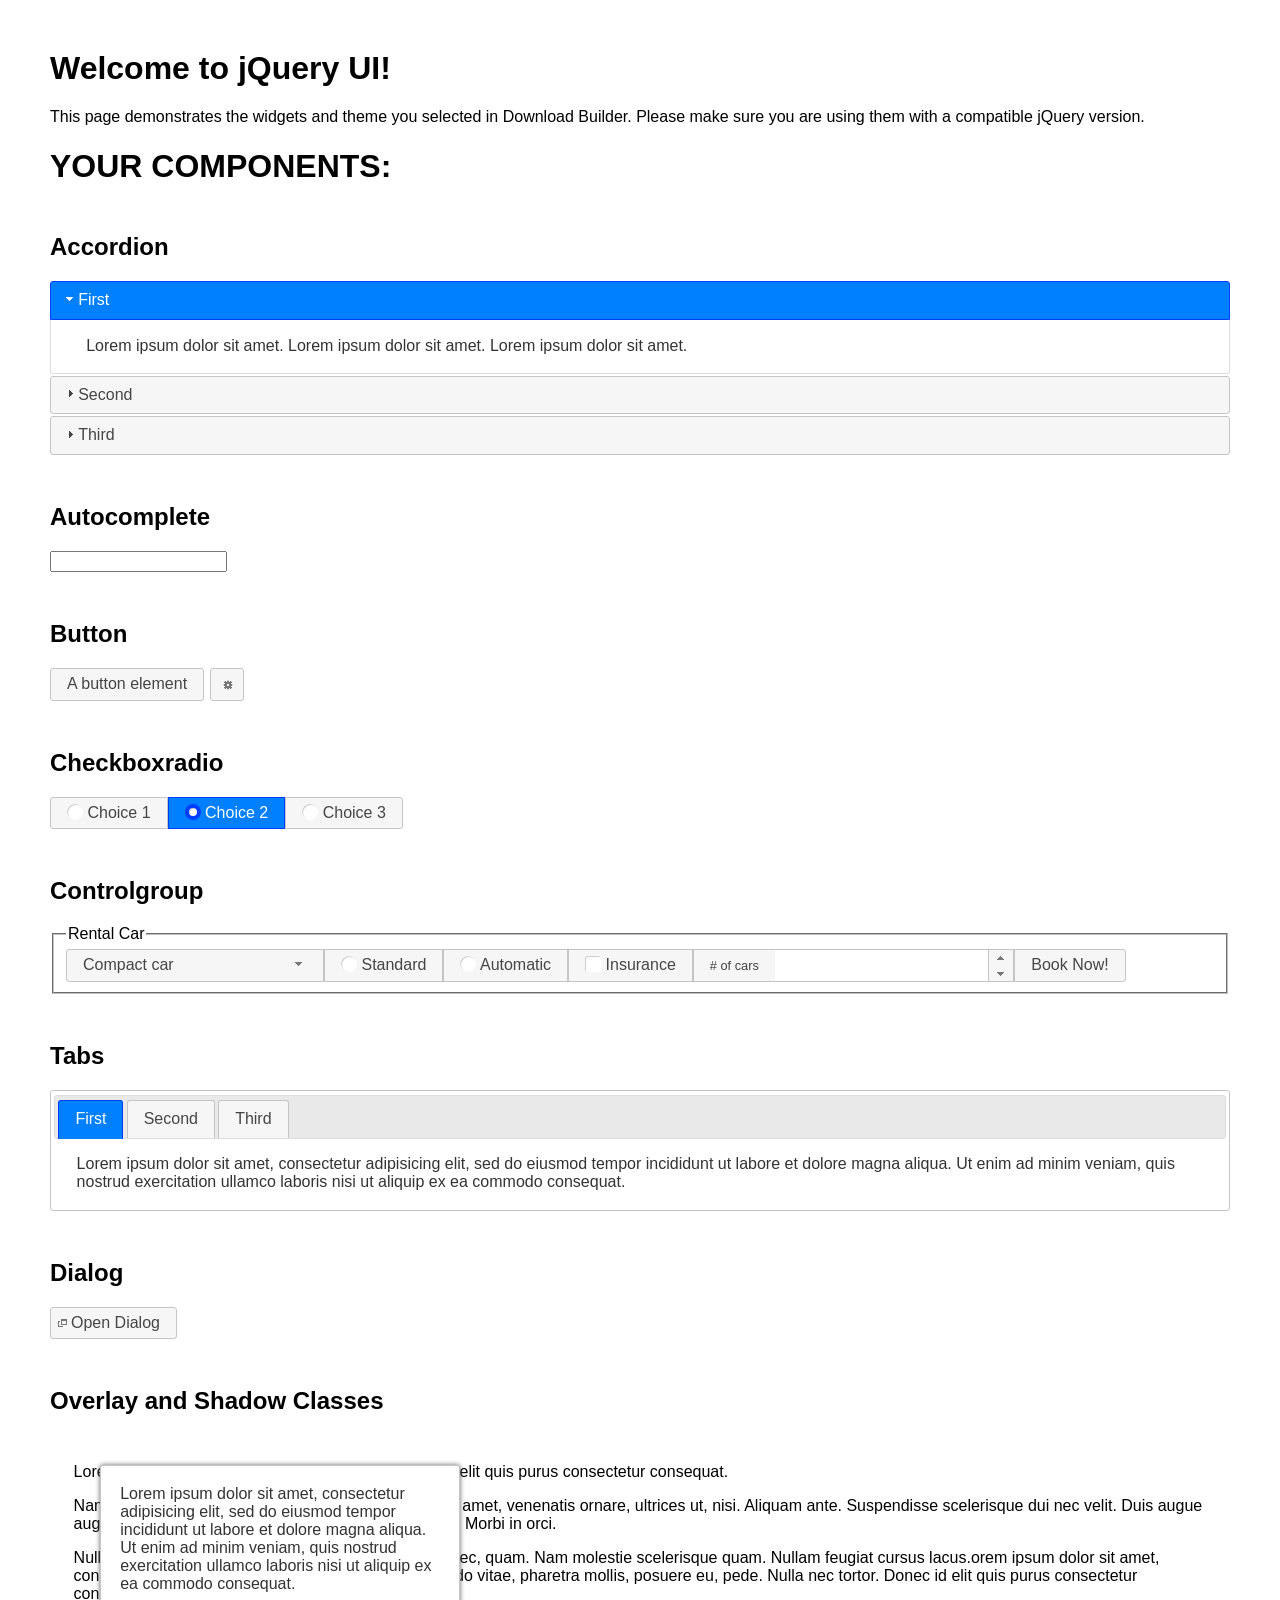
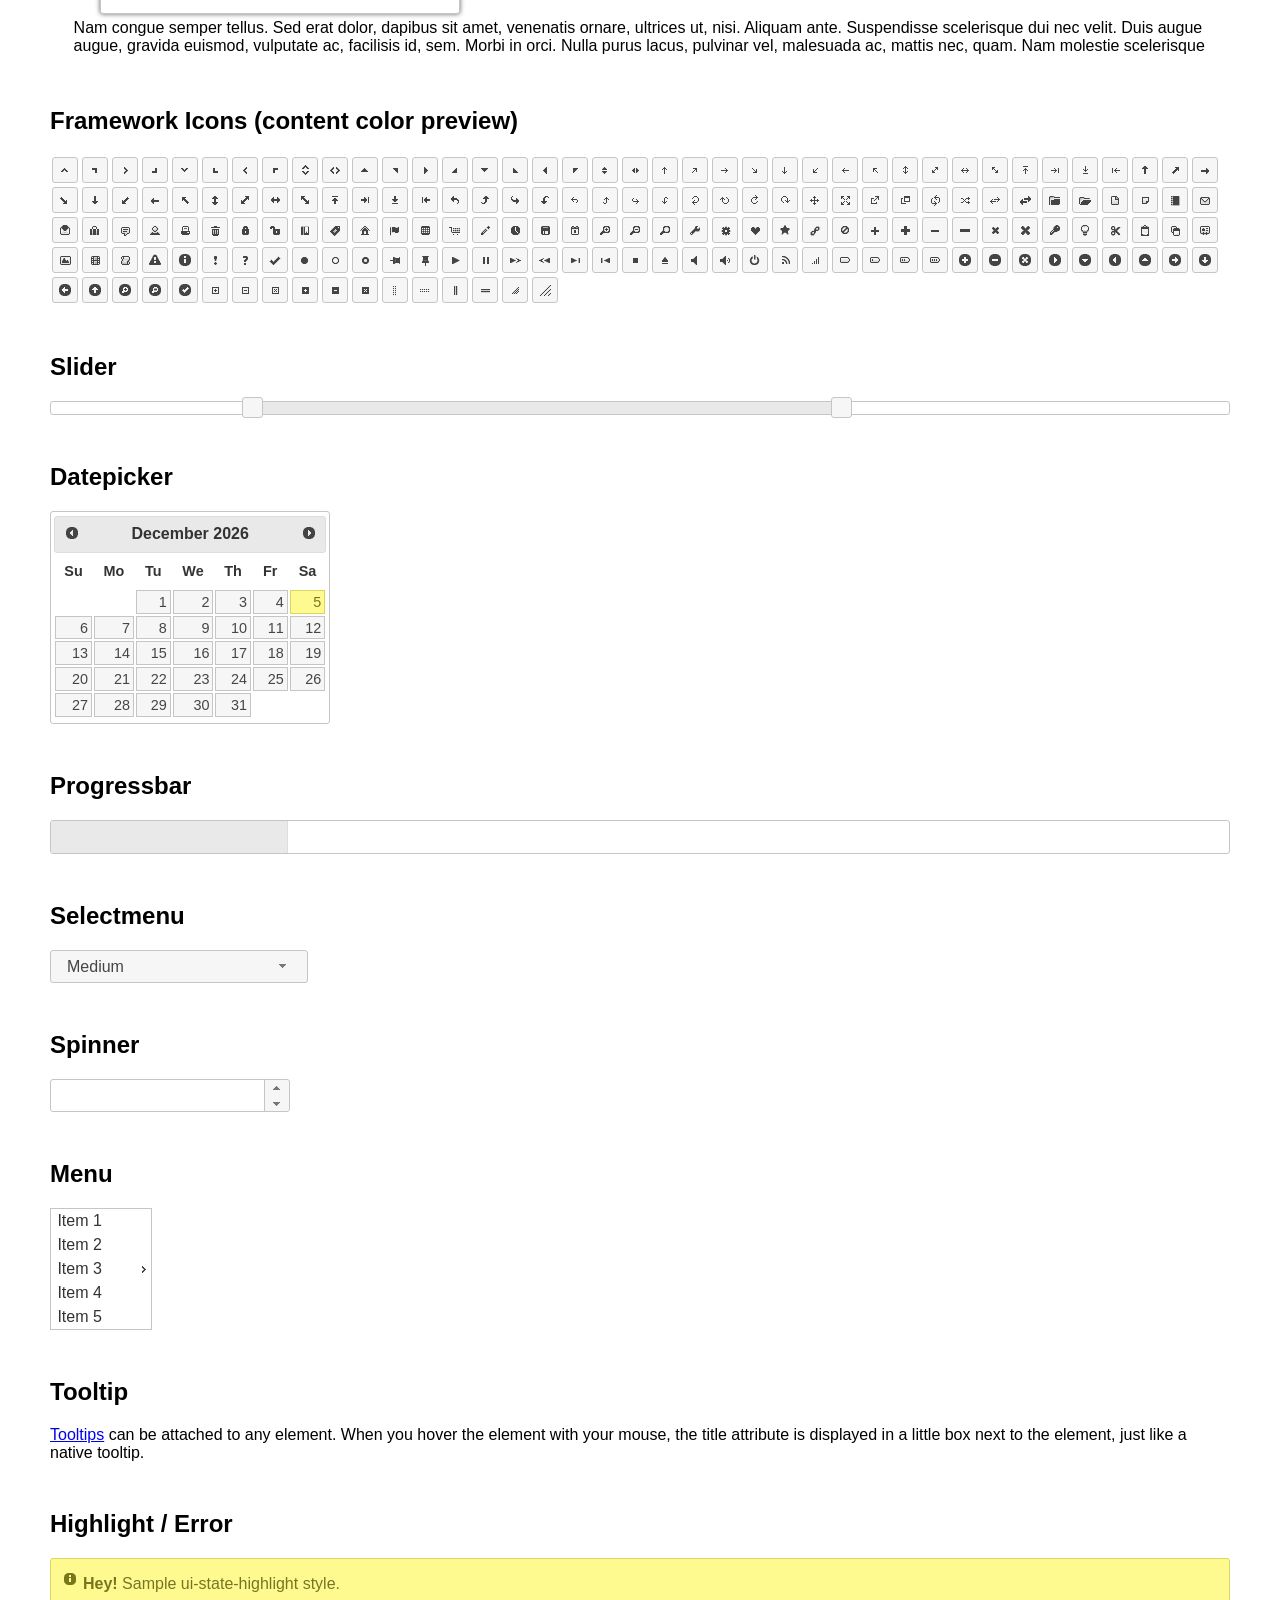
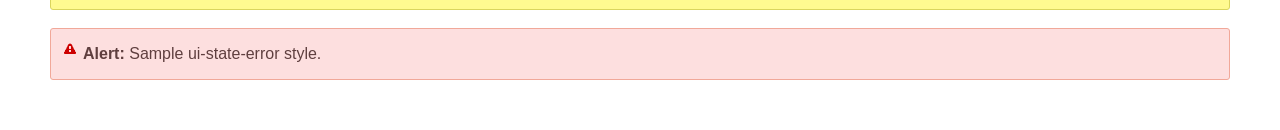
<file: WebContent/common/datepiker/jquery-ui-1.12.1/index.html>
<!doctype html>
<html lang="us">
<head>
	<meta charset="utf-8">
	<title>jQuery UI Example Page</title>
	<link href="jquery-ui.css" rel="stylesheet">
	<style>
	body{
		font-family: "Trebuchet MS", sans-serif;
		margin: 50px;
	}
	.demoHeaders {
		margin-top: 2em;
	}
	#dialog-link {
		padding: .4em 1em .4em 20px;
		text-decoration: none;
		position: relative;
	}
	#dialog-link span.ui-icon {
		margin: 0 5px 0 0;
		position: absolute;
		left: .2em;
		top: 50%;
		margin-top: -8px;
	}
	#icons {
		margin: 0;
		padding: 0;
	}
	#icons li {
		margin: 2px;
		position: relative;
		padding: 4px 0;
		cursor: pointer;
		float: left;
		list-style: none;
	}
	#icons span.ui-icon {
		float: left;
		margin: 0 4px;
	}
	.fakewindowcontain .ui-widget-overlay {
		position: absolute;
	}
	select {
		width: 200px;
	}
	</style>
</head>
<body>

<h1>Welcome to jQuery UI!</h1>

<div class="ui-widget">
	<p>This page demonstrates the widgets and theme you selected in Download Builder. Please make sure you are using them with a compatible jQuery version.</p>
</div>

<h1>YOUR COMPONENTS:</h1>


<!-- Accordion -->
<h2 class="demoHeaders">Accordion</h2>
<div id="accordion">
	<h3>First</h3>
	<div>Lorem ipsum dolor sit amet. Lorem ipsum dolor sit amet. Lorem ipsum dolor sit amet.</div>
	<h3>Second</h3>
	<div>Phasellus mattis tincidunt nibh.</div>
	<h3>Third</h3>
	<div>Nam dui erat, auctor a, dignissim quis.</div>
</div>



<!-- Autocomplete -->
<h2 class="demoHeaders">Autocomplete</h2>
<div>
	<input id="autocomplete" title="type &quot;a&quot;">
</div>



<!-- Button -->
<h2 class="demoHeaders">Button</h2>
<button id="button">A button element</button>
<button id="button-icon">An icon-only button</button>



<!-- Checkboxradio -->
<h2 class="demoHeaders">Checkboxradio</h2>
<form style="margin-top: 1em;">
	<div id="radioset">
		<input type="radio" id="radio1" name="radio"><label for="radio1">Choice 1</label>
		<input type="radio" id="radio2" name="radio" checked="checked"><label for="radio2">Choice 2</label>
		<input type="radio" id="radio3" name="radio"><label for="radio3">Choice 3</label>
	</div>
</form>



<!-- Controlgroup -->
<h2 class="demoHeaders">Controlgroup</h2>
<fieldset>
	<legend>Rental Car</legend>
	<div id="controlgroup">
		<select id="car-type">
			<option>Compact car</option>
			<option>Midsize car</option>
			<option>Full size car</option>
			<option>SUV</option>
			<option>Luxury</option>
			<option>Truck</option>
			<option>Van</option>
		</select>
		<label for="transmission-standard">Standard</label>
		<input type="radio" name="transmission" id="transmission-standard">
		<label for="transmission-automatic">Automatic</label>
		<input type="radio" name="transmission" id="transmission-automatic">
		<label for="insurance">Insurance</label>
		<input type="checkbox" name="insurance" id="insurance">
		<label for="horizontal-spinner" class="ui-controlgroup-label"># of cars</label>
		<input id="horizontal-spinner" class="ui-spinner-input">
		<button>Book Now!</button>
	</div>
</fieldset>



<!-- Tabs -->
<h2 class="demoHeaders">Tabs</h2>
<div id="tabs">
	<ul>
		<li><a href="#tabs-1">First</a></li>
		<li><a href="#tabs-2">Second</a></li>
		<li><a href="#tabs-3">Third</a></li>
	</ul>
	<div id="tabs-1">Lorem ipsum dolor sit amet, consectetur adipisicing elit, sed do eiusmod tempor incididunt ut labore et dolore magna aliqua. Ut enim ad minim veniam, quis nostrud exercitation ullamco laboris nisi ut aliquip ex ea commodo consequat.</div>
	<div id="tabs-2">Phasellus mattis tincidunt nibh. Cras orci urna, blandit id, pretium vel, aliquet ornare, felis. Maecenas scelerisque sem non nisl. Fusce sed lorem in enim dictum bibendum.</div>
	<div id="tabs-3">Nam dui erat, auctor a, dignissim quis, sollicitudin eu, felis. Pellentesque nisi urna, interdum eget, sagittis et, consequat vestibulum, lacus. Mauris porttitor ullamcorper augue.</div>
</div>



<h2 class="demoHeaders">Dialog</h2>
<p>
	<button id="dialog-link" class="ui-button ui-corner-all ui-widget">
		<span class="ui-icon ui-icon-newwin"></span>Open Dialog
	</button>
</p>

<h2 class="demoHeaders">Overlay and Shadow Classes</h2>
<div style="position: relative; width: 96%; height: 200px; padding:1% 2%; overflow:hidden;" class="fakewindowcontain">
	<p>Lorem ipsum dolor sit amet,  Nulla nec tortor. Donec id elit quis purus consectetur consequat. </p><p>Nam congue semper tellus. Sed erat dolor, dapibus sit amet, venenatis ornare, ultrices ut, nisi. Aliquam ante. Suspendisse scelerisque dui nec velit. Duis augue augue, gravida euismod, vulputate ac, facilisis id, sem. Morbi in orci. </p><p>Nulla purus lacus, pulvinar vel, malesuada ac, mattis nec, quam. Nam molestie scelerisque quam. Nullam feugiat cursus lacus.orem ipsum dolor sit amet, consectetur adipiscing elit. Donec libero risus, commodo vitae, pharetra mollis, posuere eu, pede. Nulla nec tortor. Donec id elit quis purus consectetur consequat. </p><p>Nam congue semper tellus. Sed erat dolor, dapibus sit amet, venenatis ornare, ultrices ut, nisi. Aliquam ante. Suspendisse scelerisque dui nec velit. Duis augue augue, gravida euismod, vulputate ac, facilisis id, sem. Morbi in orci. Nulla purus lacus, pulvinar vel, malesuada ac, mattis nec, quam. Nam molestie scelerisque quam. </p><p>Nullam feugiat cursus lacus.orem ipsum dolor sit amet, consectetur adipiscing elit. Donec libero risus, commodo vitae, pharetra mollis, posuere eu, pede. Nulla nec tortor. Donec id elit quis purus consectetur consequat. Nam congue semper tellus. Sed erat dolor, dapibus sit amet, venenatis ornare, ultrices ut, nisi. Aliquam ante. </p><p>Suspendisse scelerisque dui nec velit. Duis augue augue, gravida euismod, vulputate ac, facilisis id, sem. Morbi in orci. Nulla purus lacus, pulvinar vel, malesuada ac, mattis nec, quam. Nam molestie scelerisque quam. Nullam feugiat cursus lacus.orem ipsum dolor sit amet, consectetur adipiscing elit. Donec libero risus, commodo vitae, pharetra mollis, posuere eu, pede. Nulla nec tortor. Donec id elit quis purus consectetur consequat. Nam congue semper tellus. Sed erat dolor, dapibus sit amet, venenatis ornare, ultrices ut, nisi. </p>

	<!-- ui-dialog -->
	<div class="ui-widget-overlay ui-front"></div>
	<div style="position: absolute; width: 320px; left: 50px; top: 30px; padding: 1.2em" class="ui-widget ui-front ui-widget-content ui-corner-all ui-widget-shadow">
		Lorem ipsum dolor sit amet, consectetur adipisicing elit, sed do eiusmod tempor incididunt ut labore et dolore magna aliqua. Ut enim ad minim veniam, quis nostrud exercitation ullamco laboris nisi ut aliquip ex ea commodo consequat.
	</div>

</div>

<!-- ui-dialog -->
<div id="dialog" title="Dialog Title">
	<p>Lorem ipsum dolor sit amet, consectetur adipisicing elit, sed do eiusmod tempor incididunt ut labore et dolore magna aliqua. Ut enim ad minim veniam, quis nostrud exercitation ullamco laboris nisi ut aliquip ex ea commodo consequat.</p>
</div>



<h2 class="demoHeaders">Framework Icons (content color preview)</h2>
<ul id="icons" class="ui-widget ui-helper-clearfix">
	<li class="ui-state-default ui-corner-all" title=".ui-icon-caret-1-n"><span class="ui-icon ui-icon-caret-1-n"></span></li>
	<li class="ui-state-default ui-corner-all" title=".ui-icon-caret-1-ne"><span class="ui-icon ui-icon-caret-1-ne"></span></li>
	<li class="ui-state-default ui-corner-all" title=".ui-icon-caret-1-e"><span class="ui-icon ui-icon-caret-1-e"></span></li>
	<li class="ui-state-default ui-corner-all" title=".ui-icon-caret-1-se"><span class="ui-icon ui-icon-caret-1-se"></span></li>
	<li class="ui-state-default ui-corner-all" title=".ui-icon-caret-1-s"><span class="ui-icon ui-icon-caret-1-s"></span></li>
	<li class="ui-state-default ui-corner-all" title=".ui-icon-caret-1-sw"><span class="ui-icon ui-icon-caret-1-sw"></span></li>
	<li class="ui-state-default ui-corner-all" title=".ui-icon-caret-1-w"><span class="ui-icon ui-icon-caret-1-w"></span></li>
	<li class="ui-state-default ui-corner-all" title=".ui-icon-caret-1-nw"><span class="ui-icon ui-icon-caret-1-nw"></span></li>
	<li class="ui-state-default ui-corner-all" title=".ui-icon-caret-2-n-s"><span class="ui-icon ui-icon-caret-2-n-s"></span></li>
	<li class="ui-state-default ui-corner-all" title=".ui-icon-caret-2-e-w"><span class="ui-icon ui-icon-caret-2-e-w"></span></li>
	<li class="ui-state-default ui-corner-all" title=".ui-icon-triangle-1-n"><span class="ui-icon ui-icon-triangle-1-n"></span></li>
	<li class="ui-state-default ui-corner-all" title=".ui-icon-triangle-1-ne"><span class="ui-icon ui-icon-triangle-1-ne"></span></li>
	<li class="ui-state-default ui-corner-all" title=".ui-icon-triangle-1-e"><span class="ui-icon ui-icon-triangle-1-e"></span></li>
	<li class="ui-state-default ui-corner-all" title=".ui-icon-triangle-1-se"><span class="ui-icon ui-icon-triangle-1-se"></span></li>
	<li class="ui-state-default ui-corner-all" title=".ui-icon-triangle-1-s"><span class="ui-icon ui-icon-triangle-1-s"></span></li>
	<li class="ui-state-default ui-corner-all" title=".ui-icon-triangle-1-sw"><span class="ui-icon ui-icon-triangle-1-sw"></span></li>
	<li class="ui-state-default ui-corner-all" title=".ui-icon-triangle-1-w"><span class="ui-icon ui-icon-triangle-1-w"></span></li>
	<li class="ui-state-default ui-corner-all" title=".ui-icon-triangle-1-nw"><span class="ui-icon ui-icon-triangle-1-nw"></span></li>
	<li class="ui-state-default ui-corner-all" title=".ui-icon-triangle-2-n-s"><span class="ui-icon ui-icon-triangle-2-n-s"></span></li>
	<li class="ui-state-default ui-corner-all" title=".ui-icon-triangle-2-e-w"><span class="ui-icon ui-icon-triangle-2-e-w"></span></li>
	<li class="ui-state-default ui-corner-all" title=".ui-icon-arrow-1-n"><span class="ui-icon ui-icon-arrow-1-n"></span></li>
	<li class="ui-state-default ui-corner-all" title=".ui-icon-arrow-1-ne"><span class="ui-icon ui-icon-arrow-1-ne"></span></li>
	<li class="ui-state-default ui-corner-all" title=".ui-icon-arrow-1-e"><span class="ui-icon ui-icon-arrow-1-e"></span></li>
	<li class="ui-state-default ui-corner-all" title=".ui-icon-arrow-1-se"><span class="ui-icon ui-icon-arrow-1-se"></span></li>
	<li class="ui-state-default ui-corner-all" title=".ui-icon-arrow-1-s"><span class="ui-icon ui-icon-arrow-1-s"></span></li>
	<li class="ui-state-default ui-corner-all" title=".ui-icon-arrow-1-sw"><span class="ui-icon ui-icon-arrow-1-sw"></span></li>
	<li class="ui-state-default ui-corner-all" title=".ui-icon-arrow-1-w"><span class="ui-icon ui-icon-arrow-1-w"></span></li>
	<li class="ui-state-default ui-corner-all" title=".ui-icon-arrow-1-nw"><span class="ui-icon ui-icon-arrow-1-nw"></span></li>
	<li class="ui-state-default ui-corner-all" title=".ui-icon-arrow-2-n-s"><span class="ui-icon ui-icon-arrow-2-n-s"></span></li>
	<li class="ui-state-default ui-corner-all" title=".ui-icon-arrow-2-ne-sw"><span class="ui-icon ui-icon-arrow-2-ne-sw"></span></li>
	<li class="ui-state-default ui-corner-all" title=".ui-icon-arrow-2-e-w"><span class="ui-icon ui-icon-arrow-2-e-w"></span></li>
	<li class="ui-state-default ui-corner-all" title=".ui-icon-arrow-2-se-nw"><span class="ui-icon ui-icon-arrow-2-se-nw"></span></li>
	<li class="ui-state-default ui-corner-all" title=".ui-icon-arrowstop-1-n"><span class="ui-icon ui-icon-arrowstop-1-n"></span></li>
	<li class="ui-state-default ui-corner-all" title=".ui-icon-arrowstop-1-e"><span class="ui-icon ui-icon-arrowstop-1-e"></span></li>
	<li class="ui-state-default ui-corner-all" title=".ui-icon-arrowstop-1-s"><span class="ui-icon ui-icon-arrowstop-1-s"></span></li>
	<li class="ui-state-default ui-corner-all" title=".ui-icon-arrowstop-1-w"><span class="ui-icon ui-icon-arrowstop-1-w"></span></li>
	<li class="ui-state-default ui-corner-all" title=".ui-icon-arrowthick-1-n"><span class="ui-icon ui-icon-arrowthick-1-n"></span></li>
	<li class="ui-state-default ui-corner-all" title=".ui-icon-arrowthick-1-ne"><span class="ui-icon ui-icon-arrowthick-1-ne"></span></li>
	<li class="ui-state-default ui-corner-all" title=".ui-icon-arrowthick-1-e"><span class="ui-icon ui-icon-arrowthick-1-e"></span></li>
	<li class="ui-state-default ui-corner-all" title=".ui-icon-arrowthick-1-se"><span class="ui-icon ui-icon-arrowthick-1-se"></span></li>
	<li class="ui-state-default ui-corner-all" title=".ui-icon-arrowthick-1-s"><span class="ui-icon ui-icon-arrowthick-1-s"></span></li>
	<li class="ui-state-default ui-corner-all" title=".ui-icon-arrowthick-1-sw"><span class="ui-icon ui-icon-arrowthick-1-sw"></span></li>
	<li class="ui-state-default ui-corner-all" title=".ui-icon-arrowthick-1-w"><span class="ui-icon ui-icon-arrowthick-1-w"></span></li>
	<li class="ui-state-default ui-corner-all" title=".ui-icon-arrowthick-1-nw"><span class="ui-icon ui-icon-arrowthick-1-nw"></span></li>
	<li class="ui-state-default ui-corner-all" title=".ui-icon-arrowthick-2-n-s"><span class="ui-icon ui-icon-arrowthick-2-n-s"></span></li>
	<li class="ui-state-default ui-corner-all" title=".ui-icon-arrowthick-2-ne-sw"><span class="ui-icon ui-icon-arrowthick-2-ne-sw"></span></li>
	<li class="ui-state-default ui-corner-all" title=".ui-icon-arrowthick-2-e-w"><span class="ui-icon ui-icon-arrowthick-2-e-w"></span></li>
	<li class="ui-state-default ui-corner-all" title=".ui-icon-arrowthick-2-se-nw"><span class="ui-icon ui-icon-arrowthick-2-se-nw"></span></li>
	<li class="ui-state-default ui-corner-all" title=".ui-icon-arrowthickstop-1-n"><span class="ui-icon ui-icon-arrowthickstop-1-n"></span></li>
	<li class="ui-state-default ui-corner-all" title=".ui-icon-arrowthickstop-1-e"><span class="ui-icon ui-icon-arrowthickstop-1-e"></span></li>
	<li class="ui-state-default ui-corner-all" title=".ui-icon-arrowthickstop-1-s"><span class="ui-icon ui-icon-arrowthickstop-1-s"></span></li>
	<li class="ui-state-default ui-corner-all" title=".ui-icon-arrowthickstop-1-w"><span class="ui-icon ui-icon-arrowthickstop-1-w"></span></li>
	<li class="ui-state-default ui-corner-all" title=".ui-icon-arrowreturnthick-1-w"><span class="ui-icon ui-icon-arrowreturnthick-1-w"></span></li>
	<li class="ui-state-default ui-corner-all" title=".ui-icon-arrowreturnthick-1-n"><span class="ui-icon ui-icon-arrowreturnthick-1-n"></span></li>
	<li class="ui-state-default ui-corner-all" title=".ui-icon-arrowreturnthick-1-e"><span class="ui-icon ui-icon-arrowreturnthick-1-e"></span></li>
	<li class="ui-state-default ui-corner-all" title=".ui-icon-arrowreturnthick-1-s"><span class="ui-icon ui-icon-arrowreturnthick-1-s"></span></li>
	<li class="ui-state-default ui-corner-all" title=".ui-icon-arrowreturn-1-w"><span class="ui-icon ui-icon-arrowreturn-1-w"></span></li>
	<li class="ui-state-default ui-corner-all" title=".ui-icon-arrowreturn-1-n"><span class="ui-icon ui-icon-arrowreturn-1-n"></span></li>
	<li class="ui-state-default ui-corner-all" title=".ui-icon-arrowreturn-1-e"><span class="ui-icon ui-icon-arrowreturn-1-e"></span></li>
	<li class="ui-state-default ui-corner-all" title=".ui-icon-arrowreturn-1-s"><span class="ui-icon ui-icon-arrowreturn-1-s"></span></li>
	<li class="ui-state-default ui-corner-all" title=".ui-icon-arrowrefresh-1-w"><span class="ui-icon ui-icon-arrowrefresh-1-w"></span></li>
	<li class="ui-state-default ui-corner-all" title=".ui-icon-arrowrefresh-1-n"><span class="ui-icon ui-icon-arrowrefresh-1-n"></span></li>
	<li class="ui-state-default ui-corner-all" title=".ui-icon-arrowrefresh-1-e"><span class="ui-icon ui-icon-arrowrefresh-1-e"></span></li>
	<li class="ui-state-default ui-corner-all" title=".ui-icon-arrowrefresh-1-s"><span class="ui-icon ui-icon-arrowrefresh-1-s"></span></li>
	<li class="ui-state-default ui-corner-all" title=".ui-icon-arrow-4"><span class="ui-icon ui-icon-arrow-4"></span></li>
	<li class="ui-state-default ui-corner-all" title=".ui-icon-arrow-4-diag"><span class="ui-icon ui-icon-arrow-4-diag"></span></li>
	<li class="ui-state-default ui-corner-all" title=".ui-icon-extlink"><span class="ui-icon ui-icon-extlink"></span></li>
	<li class="ui-state-default ui-corner-all" title=".ui-icon-newwin"><span class="ui-icon ui-icon-newwin"></span></li>
	<li class="ui-state-default ui-corner-all" title=".ui-icon-refresh"><span class="ui-icon ui-icon-refresh"></span></li>
	<li class="ui-state-default ui-corner-all" title=".ui-icon-shuffle"><span class="ui-icon ui-icon-shuffle"></span></li>
	<li class="ui-state-default ui-corner-all" title=".ui-icon-transfer-e-w"><span class="ui-icon ui-icon-transfer-e-w"></span></li>
	<li class="ui-state-default ui-corner-all" title=".ui-icon-transferthick-e-w"><span class="ui-icon ui-icon-transferthick-e-w"></span></li>
	<li class="ui-state-default ui-corner-all" title=".ui-icon-folder-collapsed"><span class="ui-icon ui-icon-folder-collapsed"></span></li>
	<li class="ui-state-default ui-corner-all" title=".ui-icon-folder-open"><span class="ui-icon ui-icon-folder-open"></span></li>
	<li class="ui-state-default ui-corner-all" title=".ui-icon-document"><span class="ui-icon ui-icon-document"></span></li>
	<li class="ui-state-default ui-corner-all" title=".ui-icon-document-b"><span class="ui-icon ui-icon-document-b"></span></li>
	<li class="ui-state-default ui-corner-all" title=".ui-icon-note"><span class="ui-icon ui-icon-note"></span></li>
	<li class="ui-state-default ui-corner-all" title=".ui-icon-mail-closed"><span class="ui-icon ui-icon-mail-closed"></span></li>
	<li class="ui-state-default ui-corner-all" title=".ui-icon-mail-open"><span class="ui-icon ui-icon-mail-open"></span></li>
	<li class="ui-state-default ui-corner-all" title=".ui-icon-suitcase"><span class="ui-icon ui-icon-suitcase"></span></li>
	<li class="ui-state-default ui-corner-all" title=".ui-icon-comment"><span class="ui-icon ui-icon-comment"></span></li>
	<li class="ui-state-default ui-corner-all" title=".ui-icon-person"><span class="ui-icon ui-icon-person"></span></li>
	<li class="ui-state-default ui-corner-all" title=".ui-icon-print"><span class="ui-icon ui-icon-print"></span></li>
	<li class="ui-state-default ui-corner-all" title=".ui-icon-trash"><span class="ui-icon ui-icon-trash"></span></li>
	<li class="ui-state-default ui-corner-all" title=".ui-icon-locked"><span class="ui-icon ui-icon-locked"></span></li>
	<li class="ui-state-default ui-corner-all" title=".ui-icon-unlocked"><span class="ui-icon ui-icon-unlocked"></span></li>
	<li class="ui-state-default ui-corner-all" title=".ui-icon-bookmark"><span class="ui-icon ui-icon-bookmark"></span></li>
	<li class="ui-state-default ui-corner-all" title=".ui-icon-tag"><span class="ui-icon ui-icon-tag"></span></li>
	<li class="ui-state-default ui-corner-all" title=".ui-icon-home"><span class="ui-icon ui-icon-home"></span></li>
	<li class="ui-state-default ui-corner-all" title=".ui-icon-flag"><span class="ui-icon ui-icon-flag"></span></li>
	<li class="ui-state-default ui-corner-all" title=".ui-icon-calculator"><span class="ui-icon ui-icon-calculator"></span></li>
	<li class="ui-state-default ui-corner-all" title=".ui-icon-cart"><span class="ui-icon ui-icon-cart"></span></li>
	<li class="ui-state-default ui-corner-all" title=".ui-icon-pencil"><span class="ui-icon ui-icon-pencil"></span></li>
	<li class="ui-state-default ui-corner-all" title=".ui-icon-clock"><span class="ui-icon ui-icon-clock"></span></li>
	<li class="ui-state-default ui-corner-all" title=".ui-icon-disk"><span class="ui-icon ui-icon-disk"></span></li>
	<li class="ui-state-default ui-corner-all" title=".ui-icon-calendar"><span class="ui-icon ui-icon-calendar"></span></li>
	<li class="ui-state-default ui-corner-all" title=".ui-icon-zoomin"><span class="ui-icon ui-icon-zoomin"></span></li>
	<li class="ui-state-default ui-corner-all" title=".ui-icon-zoomout"><span class="ui-icon ui-icon-zoomout"></span></li>
	<li class="ui-state-default ui-corner-all" title=".ui-icon-search"><span class="ui-icon ui-icon-search"></span></li>
	<li class="ui-state-default ui-corner-all" title=".ui-icon-wrench"><span class="ui-icon ui-icon-wrench"></span></li>
	<li class="ui-state-default ui-corner-all" title=".ui-icon-gear"><span class="ui-icon ui-icon-gear"></span></li>
	<li class="ui-state-default ui-corner-all" title=".ui-icon-heart"><span class="ui-icon ui-icon-heart"></span></li>
	<li class="ui-state-default ui-corner-all" title=".ui-icon-star"><span class="ui-icon ui-icon-star"></span></li>
	<li class="ui-state-default ui-corner-all" title=".ui-icon-link"><span class="ui-icon ui-icon-link"></span></li>
	<li class="ui-state-default ui-corner-all" title=".ui-icon-cancel"><span class="ui-icon ui-icon-cancel"></span></li>
	<li class="ui-state-default ui-corner-all" title=".ui-icon-plus"><span class="ui-icon ui-icon-plus"></span></li>
	<li class="ui-state-default ui-corner-all" title=".ui-icon-plusthick"><span class="ui-icon ui-icon-plusthick"></span></li>
	<li class="ui-state-default ui-corner-all" title=".ui-icon-minus"><span class="ui-icon ui-icon-minus"></span></li>
	<li class="ui-state-default ui-corner-all" title=".ui-icon-minusthick"><span class="ui-icon ui-icon-minusthick"></span></li>
	<li class="ui-state-default ui-corner-all" title=".ui-icon-close"><span class="ui-icon ui-icon-close"></span></li>
	<li class="ui-state-default ui-corner-all" title=".ui-icon-closethick"><span class="ui-icon ui-icon-closethick"></span></li>
	<li class="ui-state-default ui-corner-all" title=".ui-icon-key"><span class="ui-icon ui-icon-key"></span></li>
	<li class="ui-state-default ui-corner-all" title=".ui-icon-lightbulb"><span class="ui-icon ui-icon-lightbulb"></span></li>
	<li class="ui-state-default ui-corner-all" title=".ui-icon-scissors"><span class="ui-icon ui-icon-scissors"></span></li>
	<li class="ui-state-default ui-corner-all" title=".ui-icon-clipboard"><span class="ui-icon ui-icon-clipboard"></span></li>
	<li class="ui-state-default ui-corner-all" title=".ui-icon-copy"><span class="ui-icon ui-icon-copy"></span></li>
	<li class="ui-state-default ui-corner-all" title=".ui-icon-contact"><span class="ui-icon ui-icon-contact"></span></li>
	<li class="ui-state-default ui-corner-all" title=".ui-icon-image"><span class="ui-icon ui-icon-image"></span></li>
	<li class="ui-state-default ui-corner-all" title=".ui-icon-video"><span class="ui-icon ui-icon-video"></span></li>
	<li class="ui-state-default ui-corner-all" title=".ui-icon-script"><span class="ui-icon ui-icon-script"></span></li>
	<li class="ui-state-default ui-corner-all" title=".ui-icon-alert"><span class="ui-icon ui-icon-alert"></span></li>
	<li class="ui-state-default ui-corner-all" title=".ui-icon-info"><span class="ui-icon ui-icon-info"></span></li>
	<li class="ui-state-default ui-corner-all" title=".ui-icon-notice"><span class="ui-icon ui-icon-notice"></span></li>
	<li class="ui-state-default ui-corner-all" title=".ui-icon-help"><span class="ui-icon ui-icon-help"></span></li>
	<li class="ui-state-default ui-corner-all" title=".ui-icon-check"><span class="ui-icon ui-icon-check"></span></li>
	<li class="ui-state-default ui-corner-all" title=".ui-icon-bullet"><span class="ui-icon ui-icon-bullet"></span></li>
	<li class="ui-state-default ui-corner-all" title=".ui-icon-radio-off"><span class="ui-icon ui-icon-radio-off"></span></li>
	<li class="ui-state-default ui-corner-all" title=".ui-icon-radio-on"><span class="ui-icon ui-icon-radio-on"></span></li>
	<li class="ui-state-default ui-corner-all" title=".ui-icon-pin-w"><span class="ui-icon ui-icon-pin-w"></span></li>
	<li class="ui-state-default ui-corner-all" title=".ui-icon-pin-s"><span class="ui-icon ui-icon-pin-s"></span></li>
	<li class="ui-state-default ui-corner-all" title=".ui-icon-play"><span class="ui-icon ui-icon-play"></span></li>
	<li class="ui-state-default ui-corner-all" title=".ui-icon-pause"><span class="ui-icon ui-icon-pause"></span></li>
	<li class="ui-state-default ui-corner-all" title=".ui-icon-seek-next"><span class="ui-icon ui-icon-seek-next"></span></li>
	<li class="ui-state-default ui-corner-all" title=".ui-icon-seek-prev"><span class="ui-icon ui-icon-seek-prev"></span></li>
	<li class="ui-state-default ui-corner-all" title=".ui-icon-seek-end"><span class="ui-icon ui-icon-seek-end"></span></li>
	<li class="ui-state-default ui-corner-all" title=".ui-icon-seek-first"><span class="ui-icon ui-icon-seek-first"></span></li>
	<li class="ui-state-default ui-corner-all" title=".ui-icon-stop"><span class="ui-icon ui-icon-stop"></span></li>
	<li class="ui-state-default ui-corner-all" title=".ui-icon-eject"><span class="ui-icon ui-icon-eject"></span></li>
	<li class="ui-state-default ui-corner-all" title=".ui-icon-volume-off"><span class="ui-icon ui-icon-volume-off"></span></li>
	<li class="ui-state-default ui-corner-all" title=".ui-icon-volume-on"><span class="ui-icon ui-icon-volume-on"></span></li>
	<li class="ui-state-default ui-corner-all" title=".ui-icon-power"><span class="ui-icon ui-icon-power"></span></li>
	<li class="ui-state-default ui-corner-all" title=".ui-icon-signal-diag"><span class="ui-icon ui-icon-signal-diag"></span></li>
	<li class="ui-state-default ui-corner-all" title=".ui-icon-signal"><span class="ui-icon ui-icon-signal"></span></li>
	<li class="ui-state-default ui-corner-all" title=".ui-icon-battery-0"><span class="ui-icon ui-icon-battery-0"></span></li>
	<li class="ui-state-default ui-corner-all" title=".ui-icon-battery-1"><span class="ui-icon ui-icon-battery-1"></span></li>
	<li class="ui-state-default ui-corner-all" title=".ui-icon-battery-2"><span class="ui-icon ui-icon-battery-2"></span></li>
	<li class="ui-state-default ui-corner-all" title=".ui-icon-battery-3"><span class="ui-icon ui-icon-battery-3"></span></li>
	<li class="ui-state-default ui-corner-all" title=".ui-icon-circle-plus"><span class="ui-icon ui-icon-circle-plus"></span></li>
	<li class="ui-state-default ui-corner-all" title=".ui-icon-circle-minus"><span class="ui-icon ui-icon-circle-minus"></span></li>
	<li class="ui-state-default ui-corner-all" title=".ui-icon-circle-close"><span class="ui-icon ui-icon-circle-close"></span></li>
	<li class="ui-state-default ui-corner-all" title=".ui-icon-circle-triangle-e"><span class="ui-icon ui-icon-circle-triangle-e"></span></li>
	<li class="ui-state-default ui-corner-all" title=".ui-icon-circle-triangle-s"><span class="ui-icon ui-icon-circle-triangle-s"></span></li>
	<li class="ui-state-default ui-corner-all" title=".ui-icon-circle-triangle-w"><span class="ui-icon ui-icon-circle-triangle-w"></span></li>
	<li class="ui-state-default ui-corner-all" title=".ui-icon-circle-triangle-n"><span class="ui-icon ui-icon-circle-triangle-n"></span></li>
	<li class="ui-state-default ui-corner-all" title=".ui-icon-circle-arrow-e"><span class="ui-icon ui-icon-circle-arrow-e"></span></li>
	<li class="ui-state-default ui-corner-all" title=".ui-icon-circle-arrow-s"><span class="ui-icon ui-icon-circle-arrow-s"></span></li>
	<li class="ui-state-default ui-corner-all" title=".ui-icon-circle-arrow-w"><span class="ui-icon ui-icon-circle-arrow-w"></span></li>
	<li class="ui-state-default ui-corner-all" title=".ui-icon-circle-arrow-n"><span class="ui-icon ui-icon-circle-arrow-n"></span></li>
	<li class="ui-state-default ui-corner-all" title=".ui-icon-circle-zoomin"><span class="ui-icon ui-icon-circle-zoomin"></span></li>
	<li class="ui-state-default ui-corner-all" title=".ui-icon-circle-zoomout"><span class="ui-icon ui-icon-circle-zoomout"></span></li>
	<li class="ui-state-default ui-corner-all" title=".ui-icon-circle-check"><span class="ui-icon ui-icon-circle-check"></span></li>
	<li class="ui-state-default ui-corner-all" title=".ui-icon-circlesmall-plus"><span class="ui-icon ui-icon-circlesmall-plus"></span></li>
	<li class="ui-state-default ui-corner-all" title=".ui-icon-circlesmall-minus"><span class="ui-icon ui-icon-circlesmall-minus"></span></li>
	<li class="ui-state-default ui-corner-all" title=".ui-icon-circlesmall-close"><span class="ui-icon ui-icon-circlesmall-close"></span></li>
	<li class="ui-state-default ui-corner-all" title=".ui-icon-squaresmall-plus"><span class="ui-icon ui-icon-squaresmall-plus"></span></li>
	<li class="ui-state-default ui-corner-all" title=".ui-icon-squaresmall-minus"><span class="ui-icon ui-icon-squaresmall-minus"></span></li>
	<li class="ui-state-default ui-corner-all" title=".ui-icon-squaresmall-close"><span class="ui-icon ui-icon-squaresmall-close"></span></li>
	<li class="ui-state-default ui-corner-all" title=".ui-icon-grip-dotted-vertical"><span class="ui-icon ui-icon-grip-dotted-vertical"></span></li>
	<li class="ui-state-default ui-corner-all" title=".ui-icon-grip-dotted-horizontal"><span class="ui-icon ui-icon-grip-dotted-horizontal"></span></li>
	<li class="ui-state-default ui-corner-all" title=".ui-icon-grip-solid-vertical"><span class="ui-icon ui-icon-grip-solid-vertical"></span></li>
	<li class="ui-state-default ui-corner-all" title=".ui-icon-grip-solid-horizontal"><span class="ui-icon ui-icon-grip-solid-horizontal"></span></li>
	<li class="ui-state-default ui-corner-all" title=".ui-icon-gripsmall-diagonal-se"><span class="ui-icon ui-icon-gripsmall-diagonal-se"></span></li>
	<li class="ui-state-default ui-corner-all" title=".ui-icon-grip-diagonal-se"><span class="ui-icon ui-icon-grip-diagonal-se"></span></li>
</ul>


<!-- Slider -->
<h2 class="demoHeaders">Slider</h2>
<div id="slider"></div>



<!-- Datepicker -->
<h2 class="demoHeaders">Datepicker</h2>
<div id="datepicker"></div>



<!-- Progressbar -->
<h2 class="demoHeaders">Progressbar</h2>
<div id="progressbar"></div>



<!-- Progressbar -->
<h2 class="demoHeaders">Selectmenu</h2>
<select id="selectmenu">
	<option>Slower</option>
	<option>Slow</option>
	<option selected="selected">Medium</option>
	<option>Fast</option>
	<option>Faster</option>
</select>



<!-- Spinner -->
<h2 class="demoHeaders">Spinner</h2>
<input id="spinner">



<!-- Menu -->
<h2 class="demoHeaders">Menu</h2>
<ul style="width:100px;" id="menu">
	<li><div>Item 1</div></li>
	<li><div>Item 2</div></li>
	<li><div>Item 3</div>
		<ul>
			<li><div>Item 3-1</div></li>
			<li><div>Item 3-2</div></li>
			<li><div>Item 3-3</div></li>
			<li><div>Item 3-4</div></li>
			<li><div>Item 3-5</div></li>
		</ul>
	</li>
	<li><div>Item 4</div></li>
	<li><div>Item 5</div></li>
</ul>



<!-- Tooltip -->
<h2 class="demoHeaders">Tooltip</h2>
<p id="tooltip">
	<a href="#" title="That&apos;s what this widget is">Tooltips</a> can be attached to any element. When you hover
the element with your mouse, the title attribute is displayed in a little box next to the element, just like a native tooltip.
</p>


<!-- Highlight / Error -->
<h2 class="demoHeaders">Highlight / Error</h2>
<div class="ui-widget">
	<div class="ui-state-highlight ui-corner-all" style="margin-top: 20px; padding: 0 .7em;">
		<p><span class="ui-icon ui-icon-info" style="float: left; margin-right: .3em;"></span>
		<strong>Hey!</strong> Sample ui-state-highlight style.</p>
	</div>
</div>
<br>
<div class="ui-widget">
	<div class="ui-state-error ui-corner-all" style="padding: 0 .7em;">
		<p><span class="ui-icon ui-icon-alert" style="float: left; margin-right: .3em;"></span>
		<strong>Alert:</strong> Sample ui-state-error style.</p>
	</div>
</div>

<script src="external/jquery/jquery.js"></script>
<script src="jquery-ui.js"></script>
<script>

$( "#accordion" ).accordion();



var availableTags = [
	"ActionScript",
	"AppleScript",
	"Asp",
	"BASIC",
	"C",
	"C++",
	"Clojure",
	"COBOL",
	"ColdFusion",
	"Erlang",
	"Fortran",
	"Groovy",
	"Haskell",
	"Java",
	"JavaScript",
	"Lisp",
	"Perl",
	"PHP",
	"Python",
	"Ruby",
	"Scala",
	"Scheme"
];
$( "#autocomplete" ).autocomplete({
	source: availableTags
});



$( "#button" ).button();
$( "#button-icon" ).button({
	icon: "ui-icon-gear",
	showLabel: false
});



$( "#radioset" ).buttonset();



$( "#controlgroup" ).controlgroup();



$( "#tabs" ).tabs();



$( "#dialog" ).dialog({
	autoOpen: false,
	width: 400,
	buttons: [
		{
			text: "Ok",
			click: function() {
				$( this ).dialog( "close" );
			}
		},
		{
			text: "Cancel",
			click: function() {
				$( this ).dialog( "close" );
			}
		}
	]
});

// Link to open the dialog
$( "#dialog-link" ).click(function( event ) {
	$( "#dialog" ).dialog( "open" );
	event.preventDefault();
});



$( "#datepicker" ).datepicker({
	inline: true
});



$( "#slider" ).slider({
	range: true,
	values: [ 17, 67 ]
});



$( "#progressbar" ).progressbar({
	value: 20
});



$( "#spinner" ).spinner();



$( "#menu" ).menu();



$( "#tooltip" ).tooltip();



$( "#selectmenu" ).selectmenu();


// Hover states on the static widgets
$( "#dialog-link, #icons li" ).hover(
	function() {
		$( this ).addClass( "ui-state-hover" );
	},
	function() {
		$( this ).removeClass( "ui-state-hover" );
	}
);
</script>
</body>
</html>
</file>
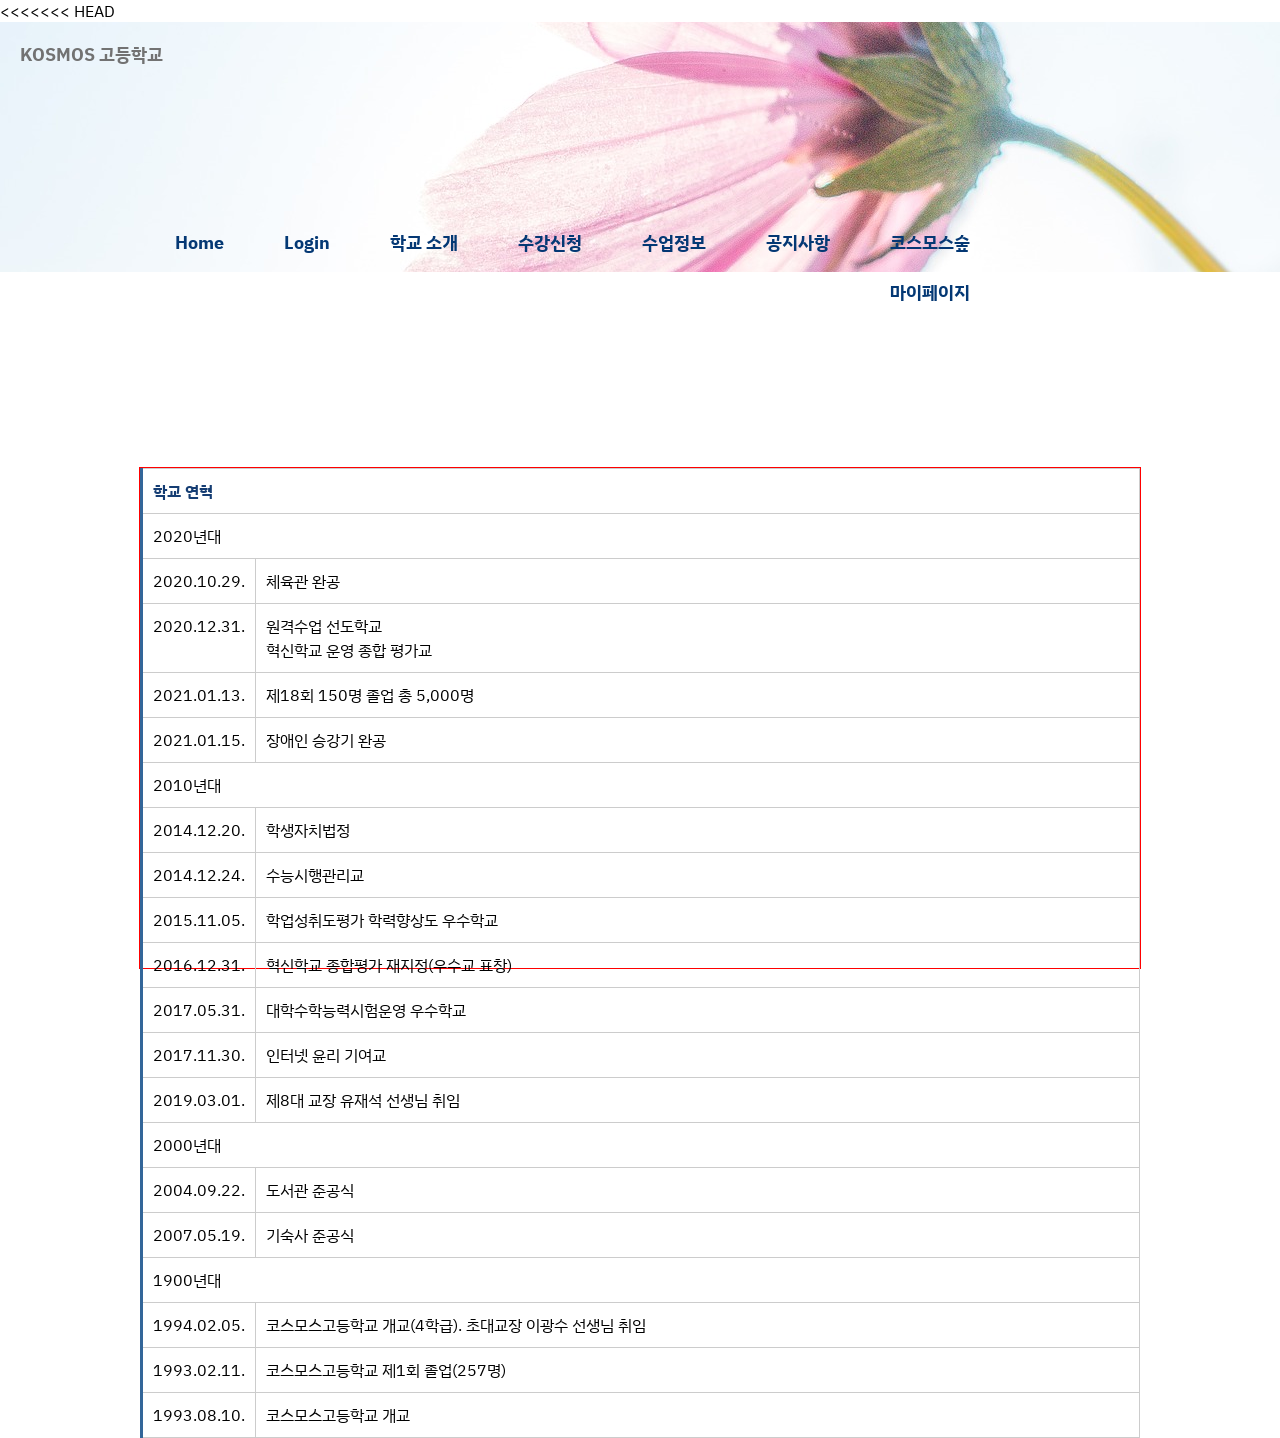
<file: WebContent/kosmos_history.html>
<!DOCTYPE html>
<html lang="ko">
<head>
    <meta charset="UTF-8">
    <meta name="viewport" content="width=device-width, initial-scale=1.0">
    <meta http-equiv="X-UA-Compatible" content="ie=edge">
    <title>메인 페이지</title>
    <link rel="stylesheet" href="resource/css/default.css">
    <link rel="stylesheet" href="resource/css/gnb3.css">
    <script src="resource/js/jquery.js" charset="utf-8"></script>
    <script src="resource/js/gnb3.js" charset="utf-8"></script>

    <style type="text/css">

        .content {
            width: 1000px;
            height: 500px;
            margin: 0px auto;
            margin-bottom: 100px;
            float: center;
        }

        #footer {
            border-top: double;
            width: 100%;
            height: 70px;
            float: bottom;
        }

        .image {
            position: relative;
            background: url(img/kosmos_1.jpg);
            no-repeat;
            height: 250px;
            background-position: center;
        }

        .text {
            padding-top: 20px;
            margin-left: 20px;
        }
    </style>


</head>

<body>
<<<<<<< HEAD
<div class="image">
    <!-- <img src="/KOSMOS/img/kosmos_1.jpg" width="100%"> -->
    <div class="text">
        <a href=""><h1>KOSMOS 고등학교</h1></a>
    </div>
</div>
<div class="container">
    <header>
        <nav>
            <ul class="gnb">
                <li>
                    <a href="kosmos_main_page.html">Home</a>
                </li>
                <li>
                    <a href="#">Login</a>
                </li>
                <li>
                    <a href="#">학교 소개</a>
                    <ul>
                        <li><a href="kosmos_words.html">학교장 인사</a></li>
                        <li><a href="kosmos_history.html">학교 연혁</a></li>
                        <li><a href="kosmos_info.html">학교 소개</a></li>
                        <li><a href="kosmos_symbol.html">학교 상징</a></li>
                        <li><a href="kosmos_map.html">학교 위치</a></li>
                    </ul>
                </li>
                <li>
                    <a href="#">수강신청</a>
                </li>
                <li>
                    <a href="#">수업정보</a>
                    <ul>
                        <li><a href="subjectSelectAll.k">과목정보</a></li>
                        <li><a href="#">시간표</a></li>
                    </ul>
                </li>
                <li>
                    <a href="#">공지사항</a>
                </li>
                <li>
                    <a href="#">코스모스숲</a>
                </li>
                <li>
                    <a href="#">마이페이지</a>
                </li>
            </ul>
        </nav>

    </header>

    <div class="content">

        <!-- 요기에 넣으면 됩니다 크기 1000px인데 작으면 말해줘요  -->

        <section>
            <table width="700px;" cellpadding="0" cellspacing="0" border="0" class="type03" summary="학교 연혁표"
                   style="margin:0 auto;margin-bottom:30px;">
                <thead>
                <tr>
                    <th colspan="2">학교 연혁</th>
                </tr>
                </thead>
                <colgroup>
                    <col width="5%">
                    <col width="">
                </colgroup>
                <tbody>
                <tr>
                    <td colspan="2">
                        <div class="year">2020년대</div>
                    </td>
                </tr>
                <tr>
                    <td class="month">2020.10.29.</td>
                    <td class="desc">체육관 완공</td>
                </tr>
                <tr>
                    <td class="month">2020.12.31.</td>
                    <td class="desc">원격수업 선도학교<br>
                        혁신학교 운영 종합 평가교
                    </td>
                </tr>
                <tr>
                    <td class="month">2021.01.13.</td>
                    <td class="desc">제18회 150명 졸업 총 5,000명</td>
                </tr>
                <tr>
                    <td class="month">2021.01.15.</td>
                    <td class="desc">장애인 승강기 완공</td>
                </tr>
                <tr>
                    <td colspan="2">
                        <div class="year">2010년대</div>
                    </td>
                </tr>
                <tr>
                    <td class="month">2014.12.20.</td>
                    <td class="desc">학생자치법정</td>
                </tr>
                <tr>
                    <td class="month">2014.12.24.</td>
                    <td class="desc">수능시행관리교</td>
                </tr>
                <tr>
                    <td class="month">2015.11.05.</td>
                    <td class="desc">학업성취도평가 학력향상도 우수학교</td>
                </tr>
                <tr>
                    <td class="month">2016.12.31.</td>
                    <td class="desc">혁신학교 종합평가 재지정(우수교 표창)</td>
                </tr>
                <tr>
                    <td class="month">2017.05.31.</td>
                    <td class="desc">대학수학능력시험운영 우수학교</td>
                </tr>
                <tr>
                    <td class="month">2017.11.30.</td>
                    <td class="desc">인터넷 윤리 기여교</td>
                </tr>
                <tr>
                    <td class="month">2019.03.01.</td>
                    <td class="desc">제8대 교장 유재석 선생님 취임</td>
                </tr>
                <tr>
                    <td colspan="2">
                        <div class="year">2000년대</div>
                    </td>
                </tr>
                <tr>
                    <td class="month">2004.09.22.</td>
                    <td class="desc">도서관 준공식</td>
                </tr>
                <tr>
                    <td class="month">2007.05.19.</td>
                    <td class="desc">기숙사 준공식</td>
                </tr>
                <tr>
                    <td colspan="2">
                        <div class="year">1900년대</div>
                    </td>
                </tr>
                <tr>
                    <td class="month">1994.02.05.</td>
                    <td class="desc">코스모스고등학교 개교(4학급). 초대교장 이광수 선생님 취임</td>
                </tr>
                <tr>
                    <td class="month">1993.02.11.</td>
                    <td class="desc">코스모스고등학교 제1회 졸업(257명)</td>
                </tr>
                <tr>
                    <td class="month">1993.08.10.</td>
                    <td class="desc">코스모스고등학교 개교</td>
                </tr>
                </tbody>
            </table>
    </div>
    </section>

    <!-- 요기까지 -->

</div>

</div>
</body>
</html>


<!--
=======
<div style="width:1400px; margin:0 auto;"></div>
<header>
  <h1><a href="">코스모스고등학교<span class="hide"></span></a></h1>
  <nav>
    <ul class="gnb">
      <li>
        <a href="kosmos_main_page.html">Home</a>
      </li>
      <li>
          <a href="">Login</a>
      </li>
      <li>
        <a href="#">학교 소개</a>
        <ul>
          <li><a href="kosmos_words.html">학교장 인사</a></li>
          <li><a href="kosmos_history.html">학교 연혁</a></li>
          <li><a href="kosmos_info.html">학교 소개</a></li>
          <li><a href="kosmos_symbol.html">학교 상징</a></li>
          <li> <a href="kosmos_map.html">학교 위치</a></li>
        </ul>
      </li>
      <li>
        <a href="">수강신청</a>
      </li>
      <li>
        <a href="">수업정보</a>
        <ul>
          <li><a href="subjectSelectAll.k">과목정보</a></li>
          <li><a href="mainTimeTable.k">시간표</a></li>
        </ul>
      </li>
      <li>
        <a href="">공지사항</a>
      </li>
      <li>
      	<a href="">코스모스숲</a>
      </li>
      <li>
      	<a href="">마이페이지</a>
      </li>
    </ul>
  </nav>
<section>
	<br><br><br>
	<table width="700px;" cellpadding="0" cellspacing="0" border="0" class="type03" summary="학교 연혁표" style="margin:0 auto;margin-bottom:30px;">
	<thead>
		<tr>
			<th colspan="2">학교 연혁</th>
		</tr>
	</thead>
	<colgroup>
	<col width="5%">
	<col width="">
	</colgroup>
	<tbody>
		<tr>
			<td colspan="2"><div class="year">2020년대</div></td>
		</tr>
		<tr>
			<td class="month">2020.10.29.</td>
			<td class="desc">체육관 완공</td>
		</tr>
		<tr>
			<td class="month">2020.12.31.</td>
			<td class="desc">원격수업 선도학교<br>
				혁신학교 운영 종합 평가교</td>
		</tr>
		<tr>
			<td class="month">2021.01.13.</td>
			<td class="desc">제18회 150명 졸업 총 5,000명</td>
		</tr>
		<tr>
			<td class="month">2021.01.15.</td>
			<td class="desc">장애인 승강기 완공</td>
		</tr>
		<tr>
			<td colspan="2"><div class="year">2010년대</div></td>
		</tr>
		<tr>
			<td class="month">2014.12.20.</td>
			<td class="desc">학생자치법정</td>
		</tr>
		<tr>
			<td class="month">2014.12.24.</td>
			<td class="desc">수능시행관리교</td>
		</tr>
		<tr>
			<td class="month">2015.11.05.</td>
			<td class="desc">학업성취도평가 학력향상도 우수학교</td>
		</tr>
		<tr>
			<td class="month">2016.12.31.</td>
			<td class="desc">혁신학교 종합평가 재지정(우수교 표창)</td>
		</tr>
		<tr>
			<td class="month">2017.05.31.</td>
			<td class="desc">대학수학능력시험운영 우수학교</td>
		</tr>
		<tr>
			<td class="month">2017.11.30.</td>
			<td class="desc">인터넷 윤리 기여교 </td>
		</tr>
		<tr>
			<td class="month">2019.03.01.</td>
			<td class="desc">제8대 교장 유재석 선생님 취임</td>
		</tr>
		<tr>
			<td colspan="2"><div class="year">2000년대</div></td>
		</tr>
		<tr>
			<td class="month">2004.09.22.</td>
			<td class="desc">도서관 준공식</td>
		</tr>
		<tr>
			<td class="month">2007.05.19.</td>
			<td class="desc">기숙사 준공식</td>
		</tr>
		<tr>
			<td colspan="2"><div class="year">1900년대</div></td>
		</tr>
		<tr>
			<td class="month">1994.02.05.</td>
			<td class="desc">코스모스고등학교 개교(4학급). 초대교장 이광수 선생님 취임</td>
		</tr>
		<tr>
			<td class="month">1993.02.11.</td>
			<td class="desc">코스모스고등학교 제1회 졸업(257명)</td>
		</tr>
		<tr>
			<td class="month">1993.08.10.</td>
			<td class="desc">코스모스고등학교 개교</td>
		</tr>
	</tbody>
	</table>
</section>
</header>
>>>>>>> master
<div class="bg_gnb"></div>
<div class="content-top">제일 위</div>
<div class="content" align="center">
<div id="s_left">사이드바 왼쪽</div>
<div id="contents">본문</div>
<div id="s_right">사이드바 오른쪽</div>
<div id="footer" align="center">
<div class="container">
서울 금천구 가산동 8명로 88 코스모스고등학교 <br/>
교무실 02-123-4567(09:00~17:00) 행정실 02-7654-3210(09:00~24:00)<br/>
Copyright (c) 코스모스고등학교 All Rights Reseved
</div>
-->
</file>
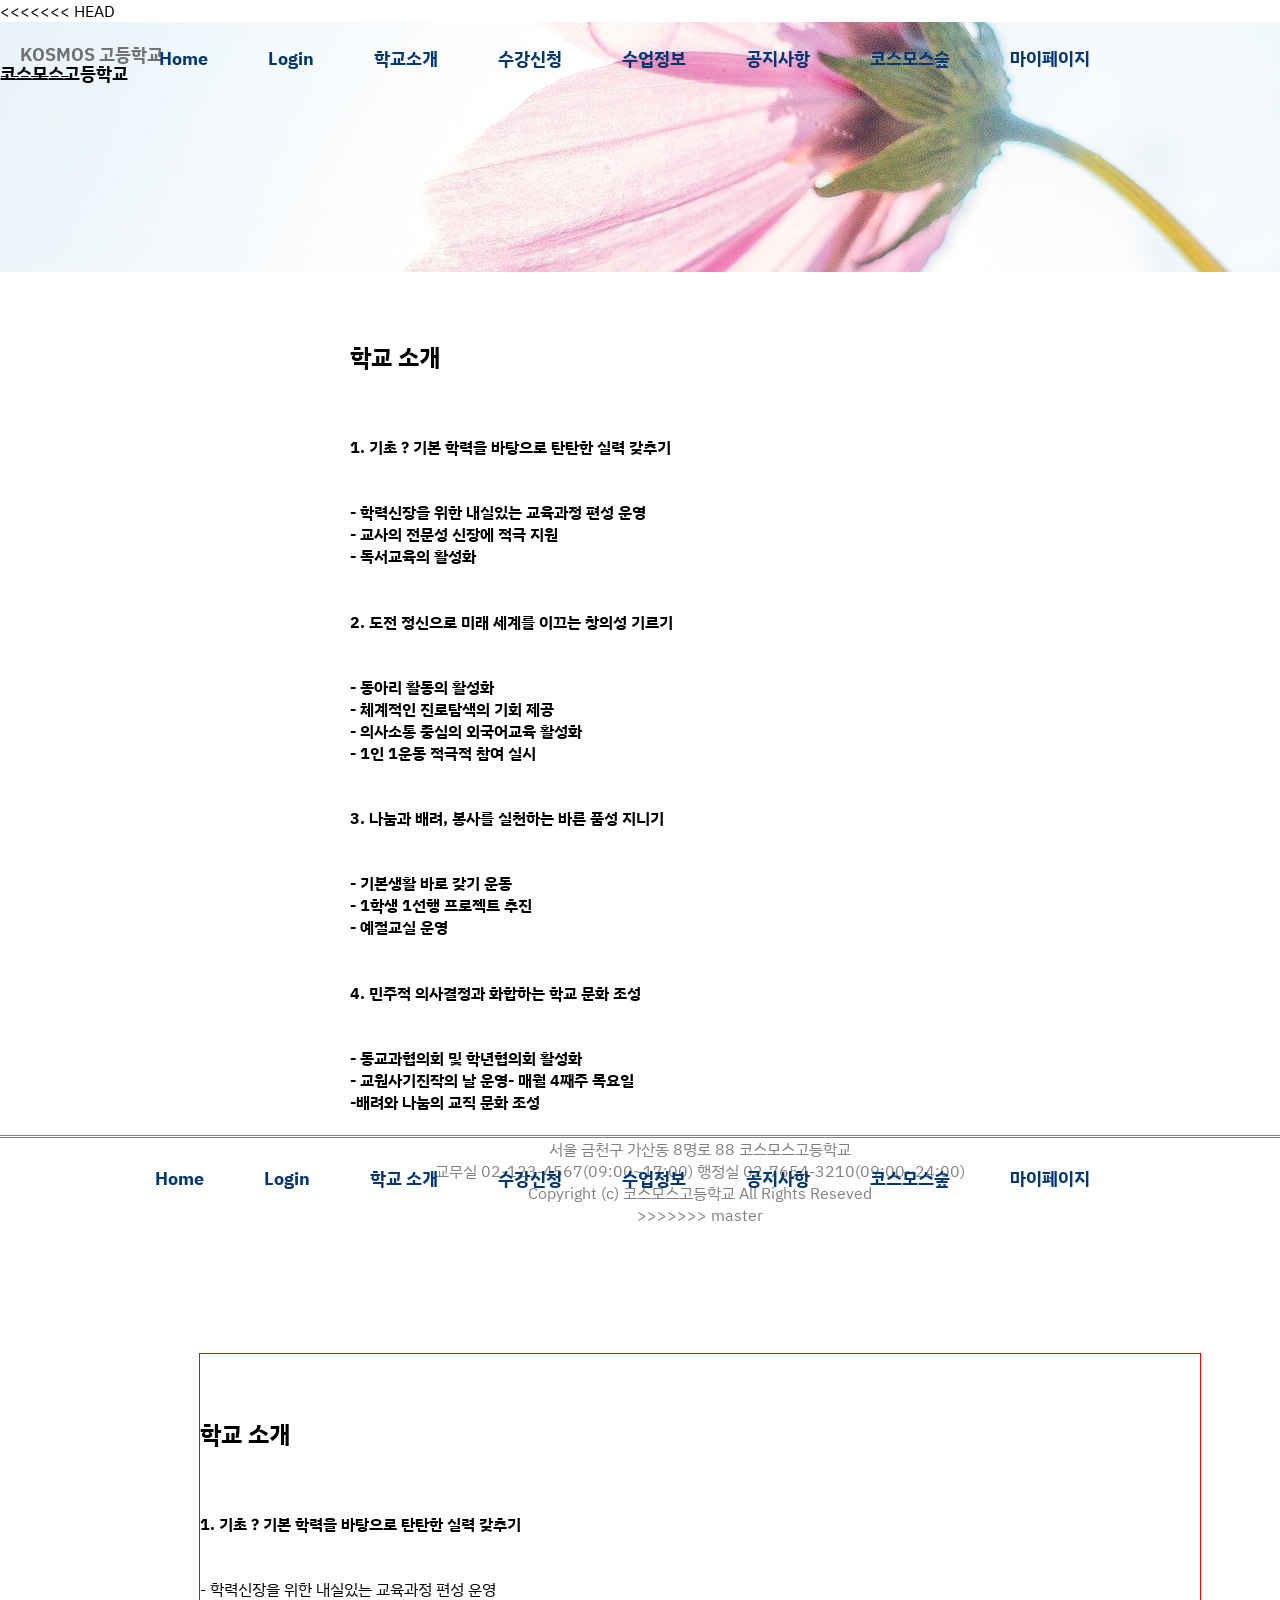
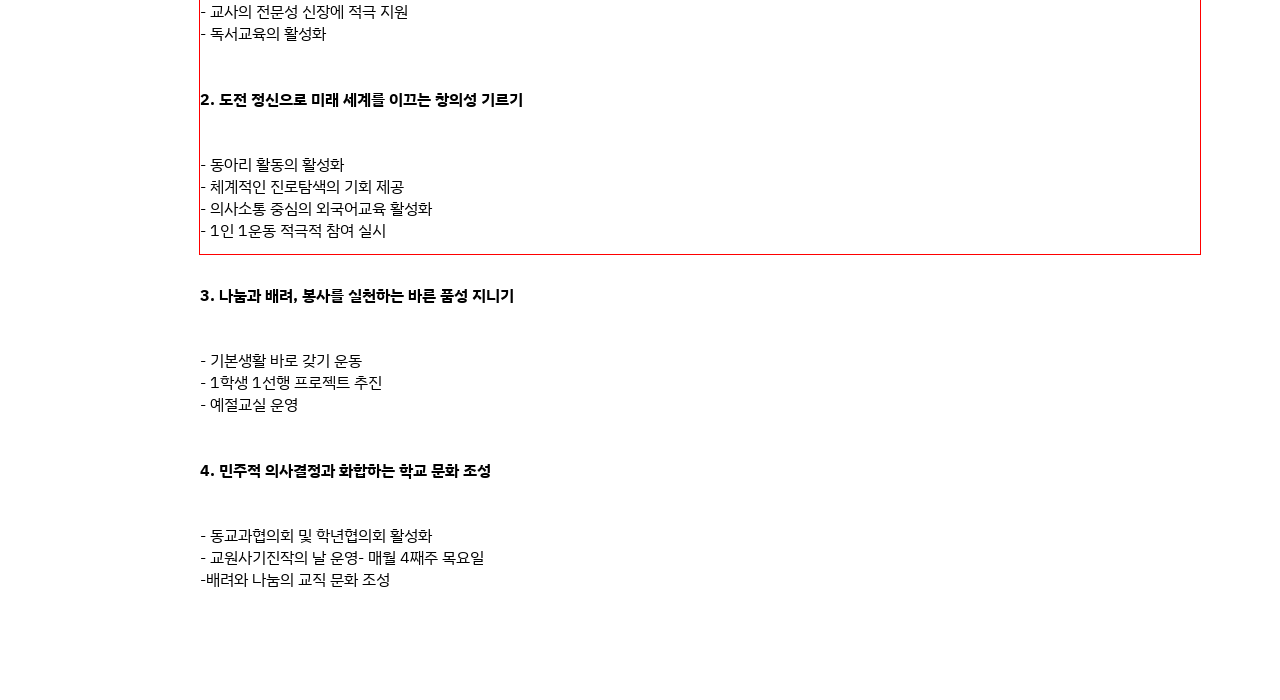
<file: WebContent/kosmos_info.html>
<!DOCTYPE html>
<html lang="ko">
<head>
    <meta charset="UTF-8">
    <meta name="viewport" content="width=device-width, initial-scale=1.0">
    <meta http-equiv="X-UA-Compatible" content="ie=edge">
    <title>메인 페이지</title>
    <link rel="stylesheet" href="resource/css/default.css">
    <link rel="stylesheet" href="resource/css/gnb3.css">
    <script src="resource/js/jquery.js" charset="utf-8"></script>
    <script src="resource/js/gnb3.js" charset="utf-8"></script>

    <style type="text/css">

        .content {
            width: 1000px;
            height: 500px;
            margin: 0px auto;
            margin-bottom: 100px;
            float: center;
        }

        #footer {
            border-top: double;
            width: 100%;
            height: 70px;
            float: bottom;
        }

        .image {
            position: relative;
            background: url(img/kosmos_1.jpg);
            no-repeat;
            height: 250px;
            background-position: center;
        }

        .text {
            padding-top: 20px;
            margin-left: 20px;
        }
    </style>

</head>

<body>
<<<<<<< HEAD
<div class="image">
    <!-- <img src="/KOSMOS/img/kosmos_1.jpg" width="100%"> -->
    <div class="text">
        <a href=""><h1>KOSMOS 고등학교</h1></a>
    </div>
=======
<div style="width:1400px; margin:0 auto;">
<header>
 <h1><a href="">코스모스고등학교<span class="hide"></span></a></h1>
  <h2 class="hide">메뉴</h2>
  <nav>
    <ul class="gnb">
      <li>
        <a href="kosmos_main_page.html">Home</a>
      </li>
      <li>
      	<a href="">Login</a>
      </li>
      <li>
      	<a href="">학교소개</a>
         <ul>
          <li><a href="kosmos_words.html">학교장 인사</a></li>
          <li><a href="kosmos_history.html">학교 연혁</a></li>
          <li><a href="kosmos_info.html">학교 소개</a></li>
          <li><a href="kosmos_symbol.html">학교 상징</a></li>
          <li> <a href="kosmos_map.html">학교 위치</a></li>
        </ul>
      </li>
      <li>
        <a href="">수강신청</a>
      </li>
      <li>
      	<a href="">수업정보</a>
        <ul>
          <li><a href="subjectSelectAll.k">과목정보</a></li>
          <li><a href="mainTimeTable.k">시간표</a></li>
        </ul>
      </li>
      <li>
        <a href="">공지사항</a>
      </li>
      <li>
        <a href="">코스모스숲</a>
      </li>
      <li>
        <a href="">마이페이지</a>
      </li>
    </ul>
  </nav>
<section>
	<tbody>
		<div class="type03" style="width:600px; margin-left:350px;"> 
			<br><br><br><br>
			<h2>학교 소개</h2><br>
			<h4>1. 기초？기본 학력을 바탕으로 탄탄한 실력 갖추기</h4><br>
			  - 학력신장을 위한 내실있는 교육과정 편성 운영<br>
			  - 교사의 전문성 신장에 적극 지원<br>
			  - 독서교육의 활성화 <br><br>
			<h4>2. 도전 정신으로 미래 세계를 이끄는 창의성 기르기</h4><br>
			  - 동아리 활동의 활성화<br>
			  - 체계적인 진로탐색의 기회 제공<br>
			  - 의사소통 중심의 외국어교육 활성화<br>
			  - 1인 1운동 적극적 참여 실시<br><br>
			<h4>3. 나눔과 배려, 봉사를 실천하는 바른 품성 지니기</h4><br>
			  - 기본생활 바로 갖기 운동<br>
			  - 1학생 1선행 프로젝트 추진<br>
			  - 예절교실 운영<br><br>
			<h4>4. 민주적 의사결정과 화합하는 학교 문화 조성</h4><br>
			  - 동교과협의회 및 학년협의회 활성화<br>
			  - 교원사기진작의 날 운영- 매월 4째주 목요일<br>
			  -배려와 나눔의 교직 문화 조성<br><br>
		</div>
	</tbody>
</section>
</header>
<div class="bg_gnb"></div>
<div id="footer" align="center">
	<div class="container">
		서울 금천구 가산동 8명로 88 코스모스고등학교 <br/>
		교무실 02-123-4567(09:00~17:00) 행정실 02-7654-3210(09:00~24:00)<br/>
		Copyright (c) 코스모스고등학교 All Rights Reseved
	</div>
>>>>>>> master
</div>
<div class="container">
    <header>
        <nav>
            <ul class="gnb">
                <li>
                    <a href="kosmos_main_page.html">Home</a>
                </li>
                <li>
                    <a href="#">Login</a>
                </li>
                <li>
                    <a href="#">학교 소개</a>
                    <ul>
                        <li><a href="kosmos_words.html">학교장 인사</a></li>
                        <li><a href="kosmos_history.html">학교 연혁</a></li>
                        <li><a href="kosmos_info.html">학교 소개</a></li>
                        <li><a href="kosmos_symbol.html">학교 상징</a></li>
                        <li><a href="kosmos_map.html">학교 위치</a></li>
                    </ul>
                </li>
                <li>
                    <a href="#">수강신청</a>
                </li>
                <li>
                    <a href="#">수업정보</a>
                    <ul>
                        <li><a href="subjectSelectAll.k">과목정보</a></li>
                        <li><a href="#">시간표</a></li>
                    </ul>
                </li>
                <li>
                    <a href="#">공지사항</a>
                </li>
                <li>
                    <a href="#">코스모스숲</a>
                </li>
                <li>
                    <a href="#">마이페이지</a>
                </li>
            </ul>
        </nav>

    </header>

    <div class="content">

        <!-- 요기에 넣으면 됩니다 크기 1000px인데 작으면 말해줘요  -->

        <div class="info">
            <br><br>
            <h2>학교 소개</h2><br>
            <h4>1. 기초？기본 학력을 바탕으로 탄탄한 실력 갖추기</h4><br>
            - 학력신장을 위한 내실있는 교육과정 편성 운영<br>
            - 교사의 전문성 신장에 적극 지원<br>
            - 독서교육의 활성화 <br><br>
            <h4>2. 도전 정신으로 미래 세계를 이끄는 창의성 기르기</h4><br>
            - 동아리 활동의 활성화<br>
            - 체계적인 진로탐색의 기회 제공<br>
            - 의사소통 중심의 외국어교육 활성화<br>
            - 1인 1운동 적극적 참여 실시<br><br>
            <h4>3. 나눔과 배려, 봉사를 실천하는 바른 품성 지니기</h4><br>
            - 기본생활 바로 갖기 운동<br>
            - 1학생 1선행 프로젝트 추진<br>
            - 예절교실 운영<br><br>
            <h4>4. 민주적 의사결정과 화합하는 학교 문화 조성</h4><br>
            - 동교과협의회 및 학년협의회 활성화<br>
            - 교원사기진작의 날 운영- 매월 4째주 목요일<br>
            -배려와 나눔의 교직 문화 조성<br><br>
            <br><br><br><br>
        </div>

        <!-- 요기까지 -->

    </div>

</div>
</body>
</html>


<!--
<div class="bg_gnb"></div>
<div class="content-top">제일 위</div>
<div class="content" align="center">
<div id="s_left">사이드바 왼쪽</div>
<div id="contents">본문</div>
<div id="s_right">사이드바 오른쪽</div>
<div id="footer" align="center">
<div class="container">
서울 금천구 가산동 8명로 88 코스모스고등학교 <br/>
교무실 02-123-4567(09:00~17:00) 행정실 02-7654-3210(09:00~24:00)<br/>
Copyright (c) 코스모스고등학교 All Rights Reseved
</div>
-->
</file>
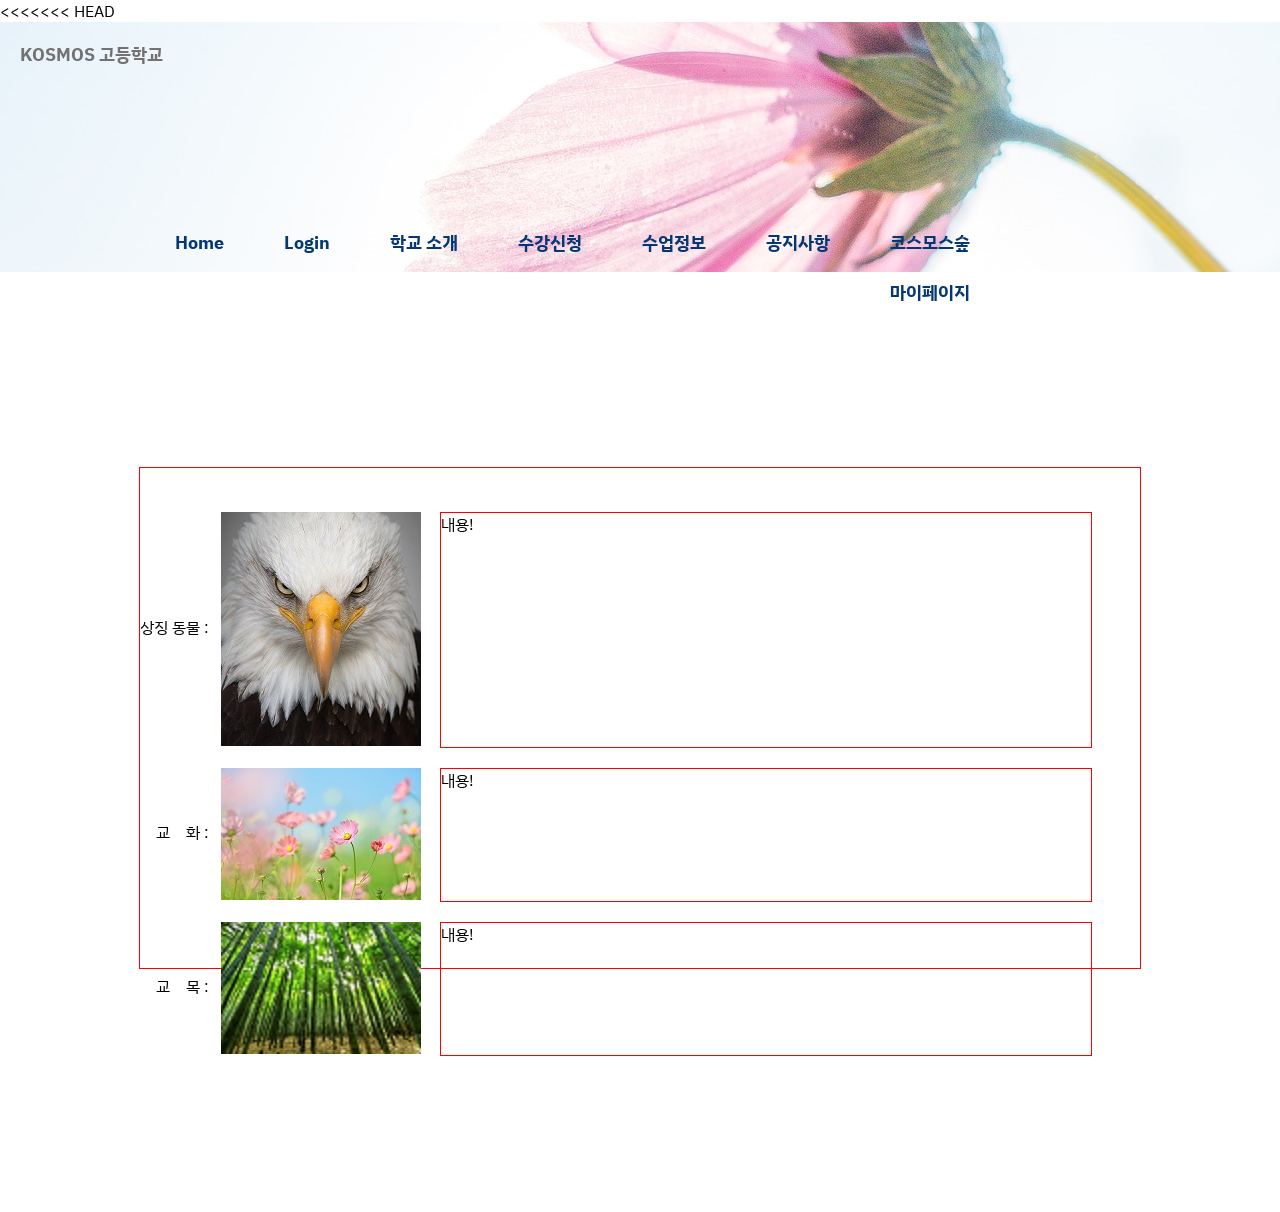
<file: WebContent/kosmos_symbol.html>
<!DOCTYPE html>
<html lang="ko">
<head>
    <meta charset="UTF-8">
    <meta name="viewport" content="width=device-width, initial-scale=1.0">
    <meta http-equiv="X-UA-Compatible" content="ie=edge">
    <title>메인 페이지</title>
    <link rel="stylesheet" href="resource/css/default.css">
    <link rel="stylesheet" href="resource/css/gnb3.css">
    <script src="resource/js/jquery.js" charset="utf-8"></script>
    <script src="resource/js/gnb3.js" charset="utf-8"></script>

    <style type="text/css">

        .content {
            width: 1000px;
            height: 500px;
            margin: 0px auto;
            margin-bottom: 100px;
            float: center;
        }

        #footer {
            border-top: double;
            width: 100%;
            height: 70px;
            float: bottom;
        }

        .image {
            position: relative;
            background: url(img/kosmos_1.jpg);
            no-repeat;
            height: 250px;
            background-position: center;
        }

        .text {
            padding-top: 20px;
            margin-left: 20px;
        }
    </style>


</head>
<style type="text/css">

    .image {
        position: relative;
        background: url(img/kosmos_1.jpg);
        no-repeat;
        height: 250px;
        background-position: center;
    }

    .text {
        padding-top: 20px;
        margin-left: 20px;
    }

</style>
<body>
<<<<<<< HEAD
<div class="image">
    <!-- <img src="/KOSMOS/img/kosmos_1.jpg" width="100%"> -->
    <div class="text">
        <a href=""><h1>KOSMOS 고등학교</h1></a>
    </div>
</div>
<div class="container">
    <header>
        <nav>
            <ul class="gnb">
                <li>
                    <a href="kosmos_main_page.html">Home</a>
                </li>
                <li>
                    <a href="#">Login</a>
                </li>
                <li>
                    <a href="#">학교 소개</a>
                    <ul>
                        <li><a href="kosmos_words.html">학교장 인사</a></li>
                        <li><a href="kosmos_history.html">학교 연혁</a></li>
                        <li><a href="kosmos_info.html">학교 소개</a></li>
                        <li><a href="kosmos_symbol.html">학교 상징</a></li>
                        <li><a href="kosmos_map.html">학교 위치</a></li>
                    </ul>
                </li>
                <li>
                    <a href="#">수강신청</a>
                </li>
                <li>
                    <a href="#">수업정보</a>
                    <ul>
                        <li><a href="subjectSelectAll.k">과목정보</a></li>
                        <li><a href="#">시간표</a></li>
                    </ul>
                </li>
                <li>
                    <a href="#">공지사항</a>
                </li>
                <li>
                    <a href="#">코스모스숲</a>
                </li>
                <li>
                    <a href="#">마이페이지</a>
                </li>
            </ul>
        </nav>

    </header>

    <div class="content">

        <!-- 요기에 넣으면 됩니다 크기 1000px인데 작으면 말해줘요  -->

        <div class="info">
            <section>

                <div class="type03">
                    <br><br>
                    <div class="col_1" style="width: 30%; float: left; margin: 0px auto;">
                        상징 동물 : &nbsp;&nbsp;<img src="img/eagle-gd324f6b8c_640.jpg"><br><br>
                        &nbsp;&nbsp;&nbsp;&nbsp;교&nbsp;&nbsp;&nbsp;&nbsp;화 : &nbsp;&nbsp;<img
                            src="img/plant-g3d753001b_640.jpg"><br><br>
                        &nbsp;&nbsp;&nbsp;&nbsp;교&nbsp;&nbsp;&nbsp;&nbsp;목 : &nbsp;&nbsp;<img
                            src="img/bamboo-g12406259d_640.jpg">
                    </div>
                    <div class="col2_container" style="float: left;">
                        <div class="col2" style="height: 234px;"> 내용!</div>
                        <div class="col2" style="height: 132px;"> 내용!</div>
                        <div class="col2" style="height: 132px;"> 내용!</div>
                    </div>
                </div>
                </tbody>
            </section>

            <!-- 요기까지 -->

        </div>

    </div>
</body>
</html>


<!--
=======
<div style="width:1400px; margin:0 auto;"></div>
<header>
  <h1><a href="">코스모스고등학교<span class="hide"></span></a></h1>
  <nav>
    <ul class="gnb">
      <li>
        <a href="kosmos_main_page.html">Home</a>
      </li>
      <li>
          <a href="">Login</a>
      </li>
      <li>
        <a href="#">학교 소개</a>
        <ul>
          <li><a href="kosmos_words.html">학교장 인사</a></li>
          <li><a href="kosmos_history.html">학교 연혁</a></li>
          <li><a href="kosmos_info.html">학교 소개</a></li>
          <li><a href="kosmos_symbol.html">학교 상징</a></li>
          <li> <a href="kosmos_map.html">학교 위치</a></li>
        </ul>
      </li>
      <li>
        <a href="">수강신청</a>
      </li>
      <li>
        <a href="">수업정보</a>
        <ul>
          <li><a href="subjectSelectAll.k">과목정보</a></li>
          <li><a href="mainTimeTable.k">시간표</a></li>
        </ul>
      </li>
      <li>
        <a href="">공지사항</a>
      </li>
      <li>
      	<a href="">코스모스숲</a>
      </li>
      <li>
      	<a href="">마이페이지</a>
      </li>
    </ul>
  </nav>
  <section>
	<colgroup>
	<col width="5%">
	<col width="">
	</colgroup>
	<tbody>
		<div class="type03" style="width:700px; margin-left:350px; margin-bottom:30px;"> 
			<br><br>
			상징 동물 : &nbsp;&nbsp;<img src="img/eagle-gd324f6b8c_640.jpg"><br><br>
			&nbsp;&nbsp;&nbsp;&nbsp;교&nbsp;&nbsp;&nbsp;&nbsp;화 : &nbsp;&nbsp;<img src="img/plant-g3d753001b_640.jpg"><br><br>
			&nbsp;&nbsp;&nbsp;&nbsp;교&nbsp;&nbsp;&nbsp;&nbsp;목 : &nbsp;&nbsp;<img src="img/bamboo-g12406259d_640.jpg">
		</div>
	</tbody>
</section>
</header>
>>>>>>> master
<div class="bg_gnb"></div>
<div class="content-top">제일 위</div>
<div class="content" align="center">
<div id="s_left">사이드바 왼쪽</div>
<div id="contents">본문</div>
<div id="s_right">사이드바 오른쪽</div>
<div id="footer" align="center">
<div class="container">
서울 금천구 가산동 8명로 88 코스모스고등학교 <br/>
교무실 02-123-4567(09:00~17:00) 행정실 02-7654-3210(09:00~24:00)<br/>
Copyright (c) 코스모스고등학교 All Rights Reseved
</div>
-->
</file>
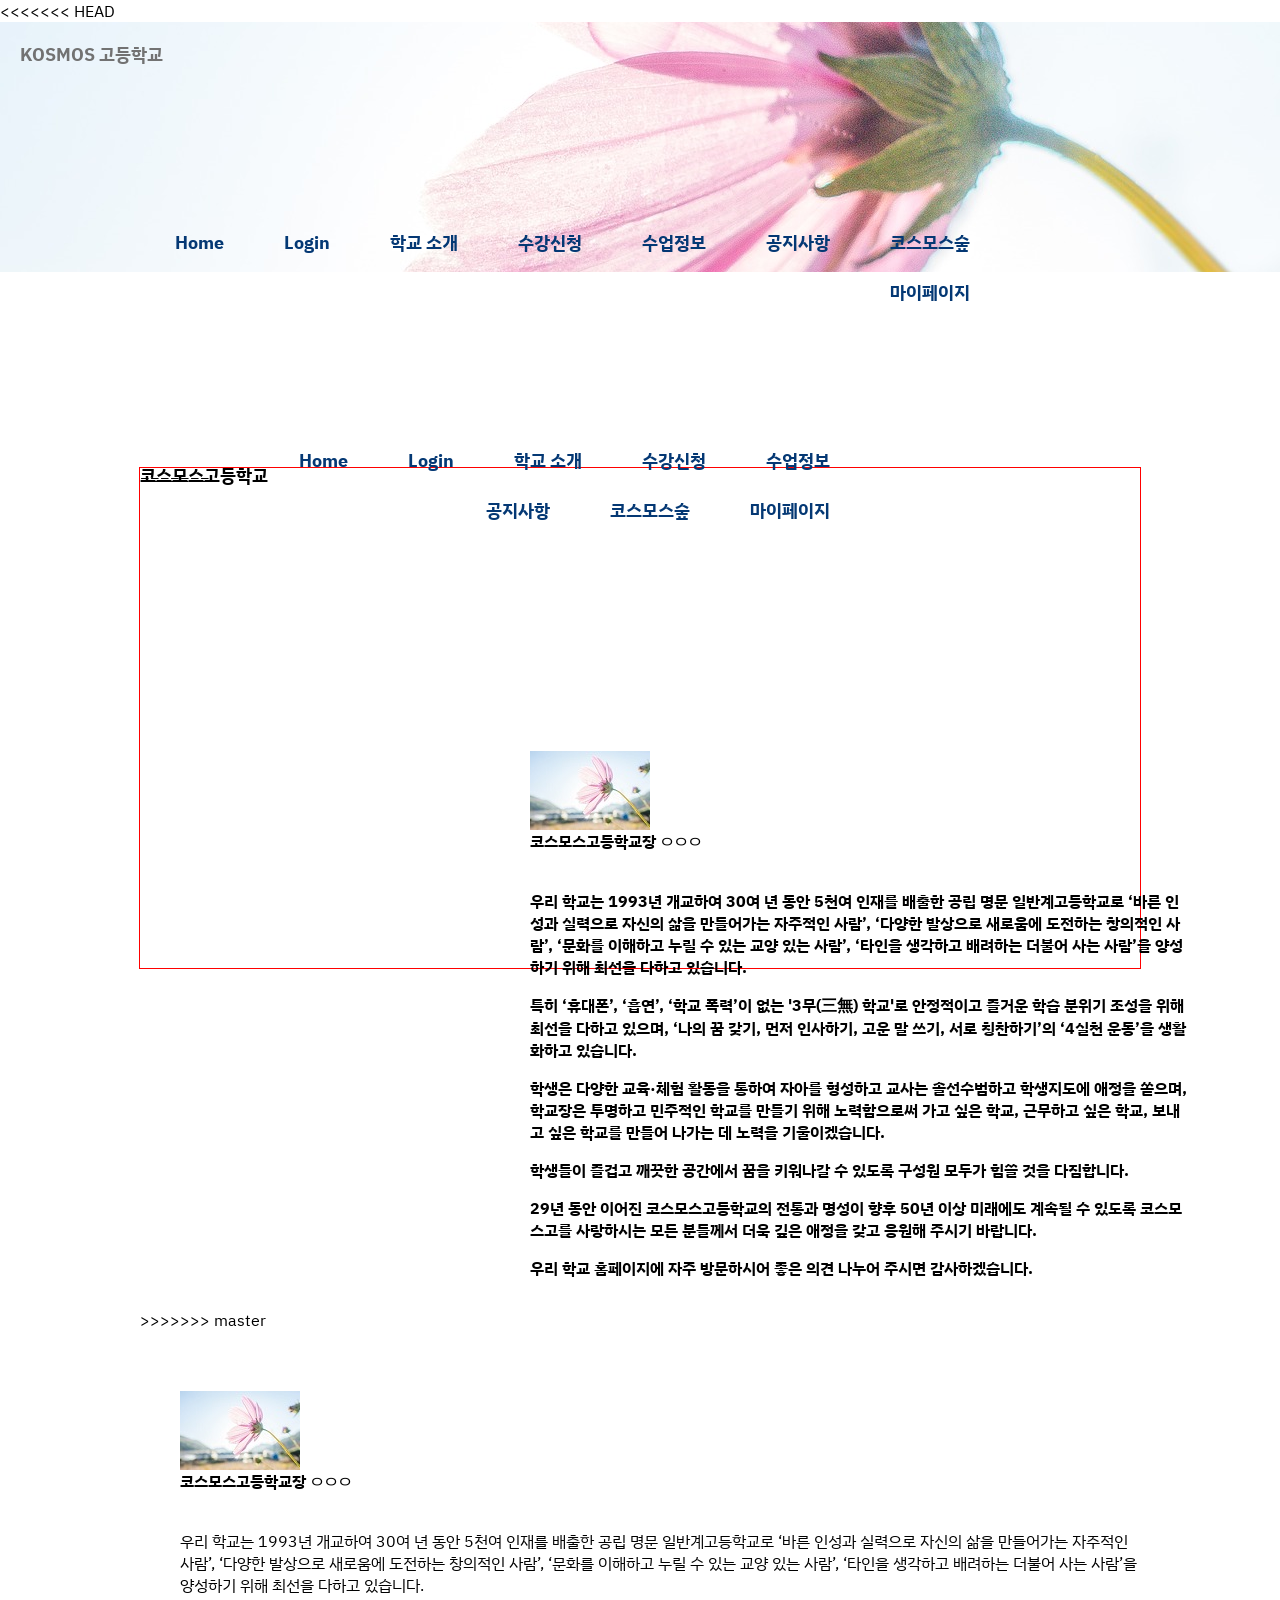
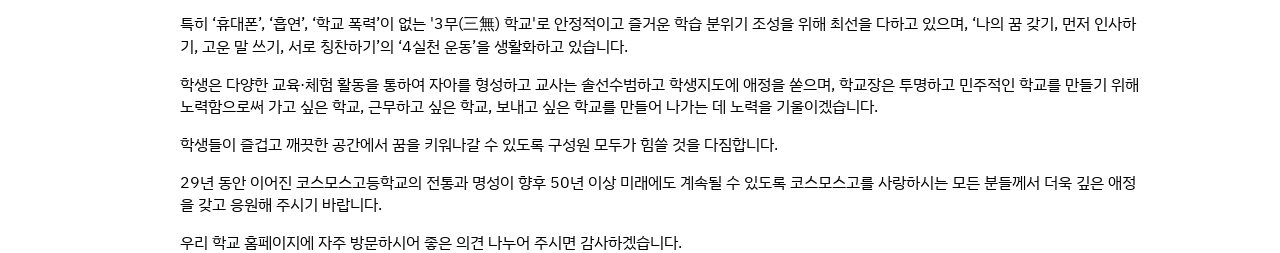
<file: WebContent/kosmos_words.html>
<!DOCTYPE html>
<html lang="ko">
<head>
    <meta charset="UTF-8">
    <meta name="viewport" content="width=device-width, initial-scale=1.0">
    <meta http-equiv="X-UA-Compatible" content="ie=edge">
    <title>메인 페이지</title>
    <link rel="stylesheet" href="resource/css/default.css">
    <link rel="stylesheet" href="resource/css/gnb3.css">
    <script src="resource/js/jquery.js" charset="utf-8"></script>
    <script src="resource/js/gnb3.js" charset="utf-8"></script>

    <style type="text/css">

        .content {
            width: 1000px;
            height: 500px;
            margin: 0px auto;
            margin-bottom: 100px;
            float: center;
        }

        #footer {
            border-top: double;
            width: 100%;
            height: 70px;
            float: bottom;
        }

        .image {
            position: relative;
            background: url(img/kosmos_1.jpg);
            no-repeat;
            height: 250px;
            background-position: center;
        }

        .text {
            padding-top: 20px;
            margin-left: 20px;
        }
    </style>


</head>

<body>
<<<<<<< HEAD
<div class="image">
    <!-- <img src="/KOSMOS/img/kosmos_1.jpg" width="100%"> -->
    <div class="text">
        <a href=""><h1>KOSMOS 고등학교</h1></a>
    </div>
</div>
<div class="container">
    <header>
        <nav>
            <ul class="gnb">
                <li>
                    <a href="kosmos_main_page.html">Home</a>
                </li>
                <li>
                    <a href="#">Login</a>
                </li>
                <li>
                    <a href="#">학교 소개</a>
                    <ul>
                        <li><a href="kosmos_words.html">학교장 인사</a></li>
                        <li><a href="kosmos_history.html">학교 연혁</a></li>
                        <li><a href="kosmos_info.html">학교 소개</a></li>
                        <li><a href="kosmos_symbol.html">학교 상징</a></li>
                        <li><a href="kosmos_map.html">학교 위치</a></li>
                    </ul>
                </li>
                <li>
                    <a href="#">수강신청</a>
                </li>
                <li>
                    <a href="#">수업정보</a>
                    <ul>
                        <li><a href="subjectSelectAll.k">과목정보</a></li>
                        <li><a href="#">시간표</a></li>
                    </ul>
                </li>
                <li>
                    <a href="#">공지사항</a>
                </li>
                <li>
                    <a href="#">코스모스숲</a>
                </li>
                <li>
                    <a href="#">마이페이지</a>
                </li>
            </ul>
        </nav>

    </header>

    <div class="content">

        <!-- 요기에 넣으면 됩니다 크기 1000px인데 작으면 말해줘요  -->
=======
<div style="width:1400px; margin:0 auto;"></div>
<header>
  <h1><a href="">코스모스고등학교<span class="hide"></span></a></h1>
  <nav>
    <ul class="gnb">
      <li>
        <a href="kosmos_main_page.html">Home</a>
      </li>
      <li>
          <a href="">Login</a>
      </li>
      <li>
        <a href="#">학교 소개</a>
        <ul>
          <li><a href="kosmos_words.html">학교장 인사</a></li>
          <li><a href="kosmos_history.html">학교 연혁</a></li>
          <li><a href="kosmos_info.html">학교 소개</a></li>
          <li><a href="kosmos_symbol.html">학교 상징</a></li>
          <li> <a href="kosmos_map.html">학교 위치</a></li>
        </ul>
      </li>
      <li>
        <a href="">수강신청</a>
      </li>
      <li>
        <a href="">수업정보</a>
        <ul>
          <li><a href="subjectSelectAll.k">과목정보</a></li>
          <li><a href="mainTimeTable.k">시간표</a></li>
        </ul>
      </li>
      <li>
        <a href="">공지사항</a>
      </li>
      <li>
      	<a href="">코스모스숲</a>
      </li>
      <li>
      	<a href="">마이페이지</a>
      </li>
    </ul>
  </nav>
<section>
	<colgroup>
	<col width="15%">
	<col width="">
	</colgroup>
	<tbody>
		<div class="type03" style="width:700px; margin-left:350px; margin-bottom:30px;"> 
			<ul>
				<br><br><br>
				<li><span><img src="img/KakaoTalk_20211128_143447619.jpg" alt="학교장 사진"></span><br>
				<strong>코스모스고등학교장 </strong><em>ㅇㅇㅇ</em></li><br> 
				<li style="text-align:left"><p>우리 학교는 1993년 개교하여 30여 년 동안 5천여 인재를 배출한 공립 명문 일반계고등학교로 ‘바른 인성과 실력으로 자신의 삶을 만들어가는 자주적인 사람’, 
				‘다양한 발상으로 새로움에 도전하는 창의적인 사람’, 
				‘문화를 이해하고 누릴 수 있는 교양 있는 사람’, 
				‘타인을 생각하고 배려하는 더불어 사는 사람’을 양성하기 위해 최선을 다하고 있습니다.</p>
				<p>특히 ‘휴대폰’, ‘흡연’, ‘학교 폭력’이 없는 '3무(三無) 학교'로 안정적이고 즐거운 학습 분위기 조성을 위해 최선을 다하고 있으며, 
				‘나의 꿈 갖기, 먼저 인사하기, 고운 말 쓰기, 서로 칭찬하기’의 ‘4실천 운동’을 생활화하고 있습니다.</p>
				<p>학생은 다양한 교육·체험 활동을 통하여 자아를 형성하고 교사는 솔선수범하고 학생지도에 애정을 쏟으며, 
				학교장은 투명하고 민주적인 학교를 만들기 위해 노력함으로써 가고 싶은 학교, 
				근무하고 싶은 학교, 
				보내고 싶은 학교를 만들어 나가는 데 노력을 기울이겠습니다.</p>
				<p>학생들이 즐겁고 깨끗한 공간에서 꿈을 키워나갈 수 있도록 구성원 모두가 힘쓸 것을 다짐합니다.</p> 
				<p>29년 동안 이어진 코스모스고등학교의 전통과 명성이 향후 50년 이상 미래에도 계속될 수 있도록 코스모스고를 사랑하시는 모든 분들께서 더욱 깊은 애정을 갖고 응원해 주시기 바랍니다.</p>
				<p>우리 학교 홈페이지에 자주 방문하시어 좋은 의견 나누어 주시면 감사하겠습니다.</p></li> 
			</ul> 
		</div>
	</tbody>
</section>
</header>
<div class="bg_gnb"></div>
>>>>>>> master

        <div class="info">

            <section>

                <div class="type03">
                    <ul>
                        <br><br>
                        <li><span><img src="img/KakaoTalk_20211128_143447619.jpg" alt="학교장 사진"></span><br>
                            <strong>코스모스고등학교장 </strong><em>ㅇㅇㅇ</em></li>
                        <br>
                        <li style="text-align:left"><p>우리 학교는 1993년 개교하여 30여 년 동안 5천여 인재를 배출한 공립 명문 일반계고등학교로 ‘바른 인성과
                            실력으로 자신의 삶을 만들어가는 자주적인 사람’,
                            ‘다양한 발상으로 새로움에 도전하는 창의적인 사람’,
                            ‘문화를 이해하고 누릴 수 있는 교양 있는 사람’,
                            ‘타인을 생각하고 배려하는 더불어 사는 사람’을 양성하기 위해 최선을 다하고 있습니다.</p>
                            <p>특히 ‘휴대폰’, ‘흡연’, ‘학교 폭력’이 없는 '3무(三無) 학교'로 안정적이고 즐거운 학습 분위기 조성을 위해 최선을 다하고 있으며,
                                ‘나의 꿈 갖기, 먼저 인사하기, 고운 말 쓰기, 서로 칭찬하기’의 ‘4실천 운동’을 생활화하고 있습니다.</p>
                            <p>학생은 다양한 교육·체험 활동을 통하여 자아를 형성하고 교사는 솔선수범하고 학생지도에 애정을 쏟으며,
                                학교장은 투명하고 민주적인 학교를 만들기 위해 노력함으로써 가고 싶은 학교,
                                근무하고 싶은 학교,
                                보내고 싶은 학교를 만들어 나가는 데 노력을 기울이겠습니다.</p>
                            <p>학생들이 즐겁고 깨끗한 공간에서 꿈을 키워나갈 수 있도록 구성원 모두가 힘쓸 것을 다짐합니다.</p>
                            <p>29년 동안 이어진 코스모스고등학교의 전통과 명성이 향후 50년 이상 미래에도 계속될 수 있도록 코스모스고를 사랑하시는 모든 분들께서 더욱 깊은 애정을 갖고
                                응원해 주시기 바랍니다.</p>
                            <p>우리 학교 홈페이지에 자주 방문하시어 좋은 의견 나누어 주시면 감사하겠습니다.</p></li>
                    </ul>
                </div>

            </section>

            <!-- 요기까지 -->

        </div>

    </div>
</body>
</html>


<!--
<div class="bg_gnb"></div>
<div class="content-top">제일 위</div>
<div class="content" align="center">
<div id="s_left">사이드바 왼쪽</div>
<div id="contents">본문</div>
<div id="s_right">사이드바 오른쪽</div>
<div id="footer" align="center">
<div class="container">
서울 금천구 가산동 8명로 88 코스모스고등학교 <br/>
교무실 02-123-4567(09:00~17:00) 행정실 02-7654-3210(09:00~24:00)<br/>
Copyright (c) 코스모스고등학교 All Rights Reseved
</div>
-->
</file>
<file: WebContent/resource/css/default.css>
@charset "utf-8";
@import url('https://fonts.googleapis.com/css2?family=IBM+Plex+Sans+KR&display=swap');

/*
html, h2, h3, h4, h5, h6, div, p, blockquote, pre, code, address, ul, ol, li, menu, nav, section, article, aside, dl, dt, dd, table, thead, tbody, tfoot, label, caption, th, td, form, fieldset, legend, hr, input, button, textarea, object, figure, figcaption {margin: 0; padding: 0; font-family: 'Noto Sans KR'; font-size: 14px; color: #727272;}
*/img, fieldset, input, select, textarea, button {border: none;}
h1 {margin: 0; padding: 0; font-family: 'IBM Plex Sans KR', sans-serif; font-size: 18px; color: #727272;}
ul, ol, li {list-style: none;}
table {width: 100%; border-spacing: 0; border-collapse: collapse;}
address, cite, code, em {font-style: normal; font-weight: normal;}
label, img, input, select, textarea, button, a {vertical-align: middle;}
a {color: #000; text-decoration: none;}

.clear {clear: both;}
.clear:after {content: ""; display: block; clear: both;}
.hide {overflow: hidden; display: block; position: absolute; border: 0; width: 1px; height: 1px; clip: rect(1px, 1px, 1px, 1px);}
button {cursor: pointer;}
body {margin: 0; padding: 0; font-family: 'IBM Plex Sans KR', sans-serif; font-size: initial; font-size: 16px; color: black;}
</file>
<file: WebContent/resource/css/gnb3.css>
header {
	font-color: #043874;
	font-weight: bold;
	position: relative; 
	width: 100%; 
	margin: 0 auto;
	}
	
header h1 {
	position: absolute; 
	left: 0; top: 26px;
	}
	
<!--

-->

header .gnb {
	text-align: right; 
	font-size: 0;
	margin: -55px 260px 150px 0px;

	

	}
	
header .gnb > li {
	display: inline-block; 
	padding: 0px 40px 0px 0px;
	}
	
header .gnb > li > a {
	display: block; 
	position: relative; 
	padding: 0 10px; 
	line-height: 50px; 
	font-size: 18px; 
	color: #043874;
	}
	
header .gnb > li:hover > a:before,
header .gnb > li > a:focus:before {
	content: ""; 
	position: absolute; 
	left: 0; 
	right: 0; 
	bottom: 0; 
	height: 4px; 
	background: #3ac1d3;
	}
	
header .gnb > li:hover > a:after,
header .gnb > li > a:focus:after {
	content: ""; 
	position: absolute; 
	right: 0; 
	top: 40px; 
	width: 10px; 
	height: 10px;
	}
	
header .gnb > li ul {
	display: inline-block;
 	display: none; position: absolute; 
    }
    
header .gnb > li ul li {
	float: left;
	}
	
header .gnb > li ul li a {
	display: block; 
	padding: 0 16px; 
	line-height: 62px; 
	font-size: 16px; 
	color: #043874;
	}
	
header .gnb > li ul li a:hover,
header .gnb > li ul li a:focus {
	color: #3ac1d3;
	}
	
header .gnb > li:last-child ul {

	}
	
.bg_gnb {
	display: none; 
	position: absolute; 
	left: 0; right: 0; top: 107px; 
	height: 62px; 
	}
	
.ie9 .bg_gnb {
	background: #38cebb;
	}


		.content{

		width: 1800px;
		height: 1000px;
		margin: 0px auto;
		margin-bottom: 130px;
		padding: 20px 0px 20px 0px auto;
		float: center;
		border: 1px solid red;
	}
	
	#footer{
		border-top:double;
		color: gray;
		width:100%;
		height:70px;
		float:bottom;

	}

	.right_box {
		width: 300px;
		float: right;
		margin: -40px 120px;
		font-size: 16px;
		font-color: gray;
	}
	
	    <!-- 스크롤바 설정 --> 	
		.scroll{
		 	border: 1px solid #6c757d 0.5;   
		    overflow-y: scroll;
		    height: 500px;
		    box-sizing: border-box;
		    color: white;

		}
		
		/* 스크롤바 설정*/
		.type1::-webkit-scrollbar{
		    width: 6px;
		}
		
		/* 스크롤바 막대 설정*/
		.type1::-webkit-scrollbar-thumb{
		    height: 17%;
		    background-color: rgba(255,255,255,1);
		    /* 스크롤바 둥글게 설정    */
		    border-radius: 10px;    
		}
		
		/* 스크롤바 뒷 배경 설정*/
		.type1::-webkit-scrollbar-track{
		    background-color: rgba(0,0,0,0);
		}


	table.type03 {
	  border-collapse: collapse;
	  text-align: left;
	  line-height: 1.5;
	  border-top: 1px solid #ccc;
	  border-left: 3px solid #369;
	  margin : 20px 10px;
	}
	
	table.type03 th {
	  width: 147px;
	  padding: 10px;
	  font-weight: bold;
	  vertical-align: top;
	  color: #153d73;
	  border-right: 1px solid #ccc;
	  border-bottom: 1px solid #ccc;
	
	}
	table.type03 td {
	  width: 349px;
	  padding: 10px;
	  vertical-align: top;
	  border-right: 1px solid #ccc;
	  border-bottom: 1px solid #ccc;
	  
	}
	.col_1 {
		height: 700px;
	}
	.col2 {
		
		border: 1px solid red; 
		float: top;
		margin-bottom: 20px;
		width: 650px;
	}

		/*식단돌아가는것*/
		 .slide{width:100%; height:70%; overflow:hidden;}
    .slide ul{position:relative;height:100%;}
    .slide li{position:absolute;left:0;right:0;top:0;bottom:0;opacity:0;animation:fade 8s infinite;}
    .slide li:nth-child(1){animation-delay:0s}
    .slide li:nth-child(2){animation-delay:2s}
    .slide li:nth-child(3){animation-delay:4s}
    .slide li:nth-child(4){animation-delay:6s}
    .slide li:nth-child(5){animation-delay:8s}
     /* 100 / 8 = 12.5 */
    @keyframes fade {
      0% {opacity:0;}
      5% {opacity:1;}
      25% {opacity:1;}
      30% {opacity:0;}
      100% {opacity:0;}
      
      s_left{
      	float: left;
      	width: 20%;
      
      }
	s_right{
		float: left;
		width: 20%;
	}
	
	
	
/*      

display: none; position: absolute; z-index: 10;

background: linear-gradient(to right, #38cebb, #3db1ed);


header h1 a {
	display: block; 
	width: 120x; 
	height: 79px; 
	background: url(img/KakaoTalk_20211128_143447619.jpg) no-repeat;
	}

		       /*1차 메뉴박스
.menu-bar .menu-box-1 > ul {
        
            display: inline-block;
            /* 메뉴 길이 
            border-radius: 10px;
            -moz-box-sizing: border-box;
            -webkit-box-sizing: border-box;
            box-sizing: border-box;
            /* 여기까지 
            width: 100%;
            -align: center;
}

*/
</file>
